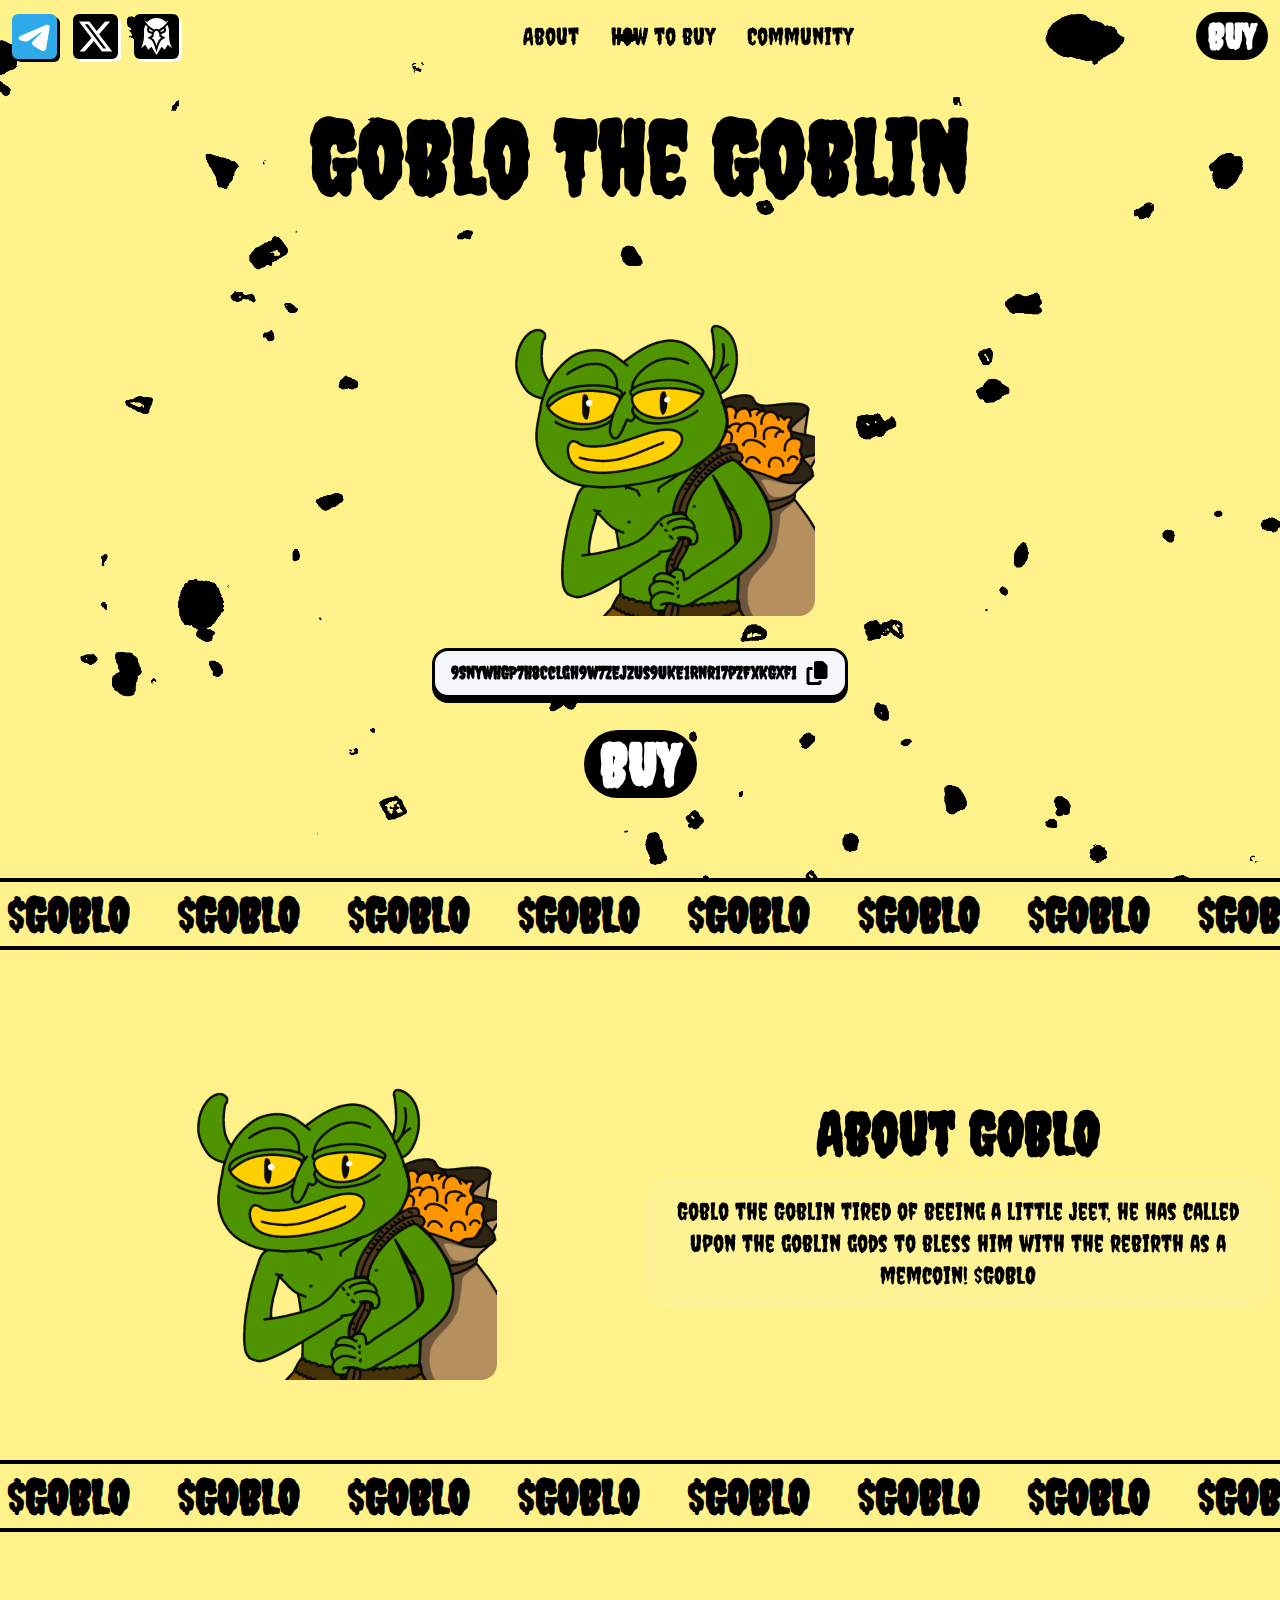
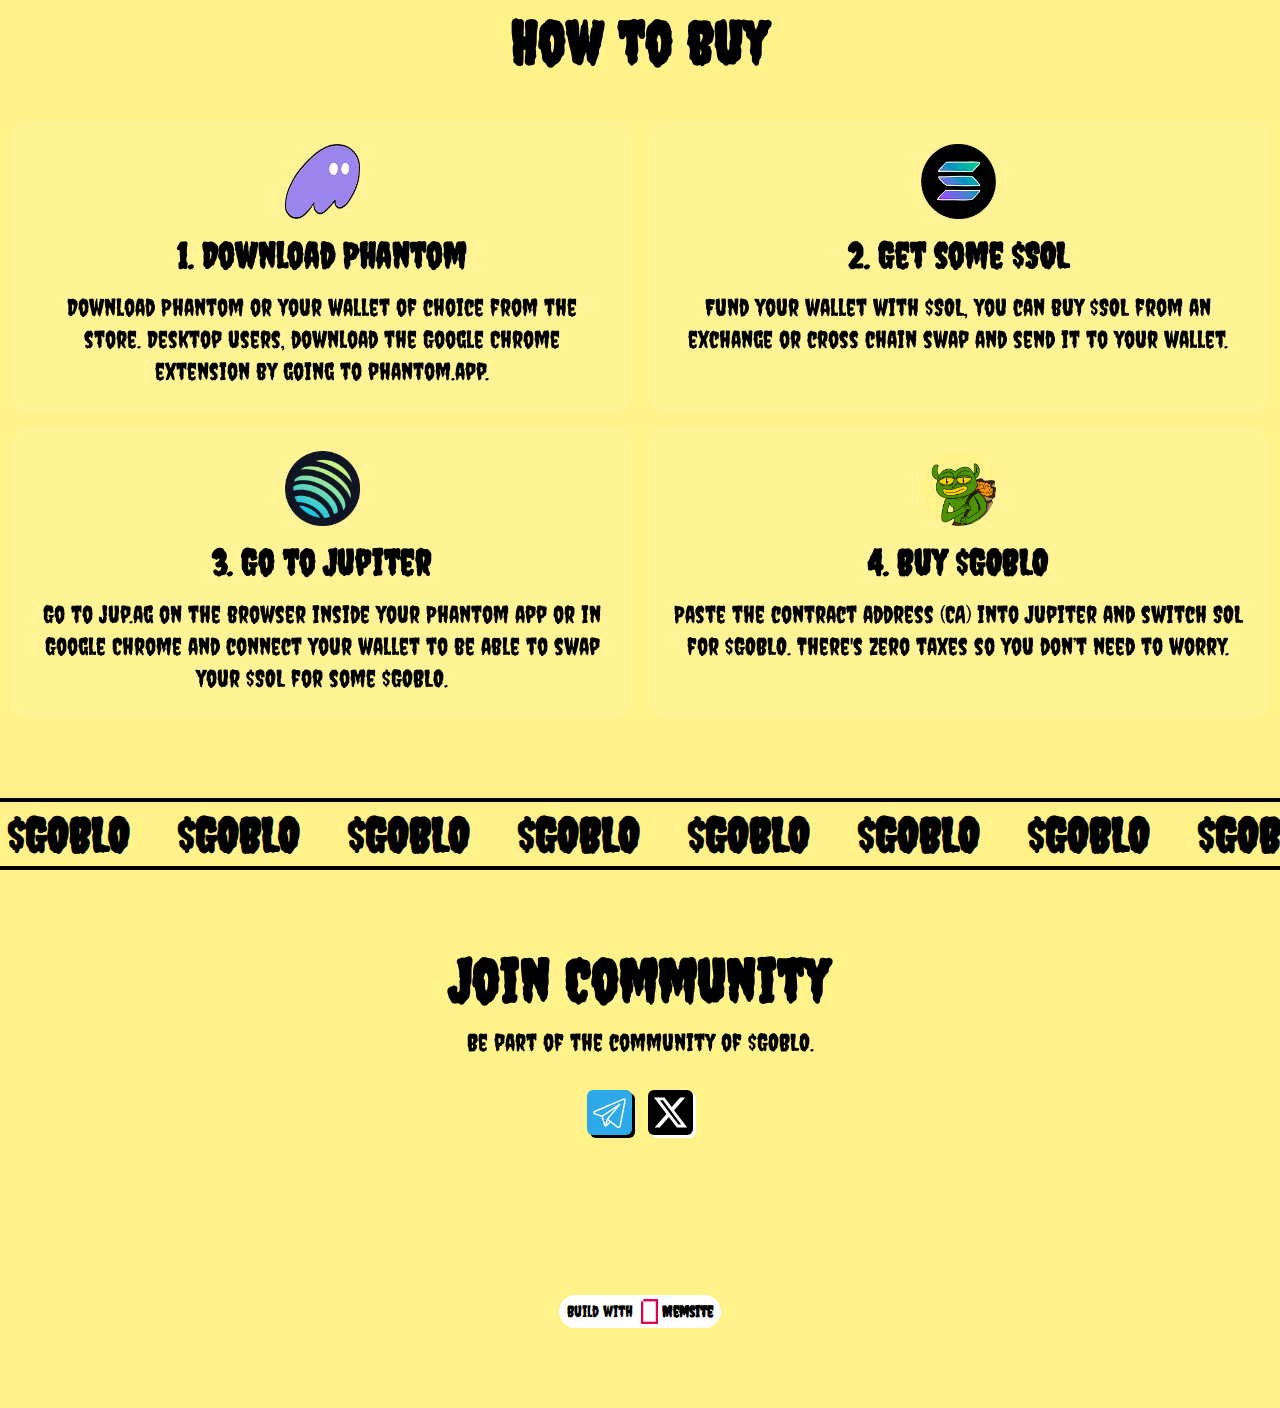
<file: index.html>
﻿<!DOCTYPE html>
<html lang="en">
  <head>
    <meta charset="utf-8" />
    <meta name="viewport" content="width=device-width, initial-scale=1" />
    <link
      rel="preload"
      as="image"
      href="v0/b/test-35761.appspot.com/o/images1733670273947Goblo.png?alt=media&amp;token=d698dcdf-d338-4418-bb8d-c7a9b8fb3bee"
    />
    <link rel="preload" as="image" href="phantom.avif" />
    <link rel="preload" as="image" href="sol.avif" />
    <link rel="preload" as="image" href="jup.webp" />
    <link rel="preload" as="image" href="logo.png" />
    <link
      rel="stylesheet"
      href="_next/static/css/a52e72406ab57c36.css"
      data-precedence="next"
    />
    <link
      rel="preload"
      as="script"
      fetchpriority="low"
      href="_next/static/chunks/webpack-401ec133adb078e0.js"
    />
    <script
      src="_next/static/chunks/4bd1b696-651929a725219d64.js"
      async=""
    ></script>
    <script src="_next/static/chunks/517-58c9466114074e7d.js" async=""></script>
    <script
      src="_next/static/chunks/main-app-a849309caff0f7ba.js"
      async=""
    ></script>
    <script
      src="_next/static/chunks/3a91511d-f3aad5425f2030c3.js"
      async=""
    ></script>
    <script src="_next/static/chunks/444-a416fc6671f0c5dd.js" async=""></script>
    <script src="_next/static/chunks/117-256562d83dccbbf9.js" async=""></script>
    <script src="_next/static/chunks/565-a89c2ba328619c06.js" async=""></script>
    <script
      src="_next/static/chunks/app/layout-5ebb239fe4b78872.js"
      async=""
    ></script>
    <script src="_next/static/chunks/173-2f4c2540fd256971.js" async=""></script>
    <script
      src="_next/static/chunks/app/%5Bticker%5D/page-4ef658ef0b3b6e8b.js"
      async=""
    ></script>
    <link rel="preload" href="gtag/js?id=G-QN08VCMGH3" as="script" />
    <title>Goblo The Goblin</title>
    <meta
      name="description"
      content="Goblo the Goblin tired of beeing a little jeet, he has called upon the goblin gods to bless him with the rebirth as a memcoin! $GOBLO
"
    />
    <link
      rel="icon"
      href="v0/b/test-35761.appspot.com/o/images1733670273947Goblo.png?alt=media&amp;token=d698dcdf-d338-4418-bb8d-c7a9b8fb3bee"
    />
    <script
      src="_next/static/chunks/polyfills-42372ed130431b0a.js"
      nomodule=""
    ></script>
  </head>
  <body class="relative">
    <header
      id="header-nav"
      style="font-family: Creepster; color: #000000"
      class="fixed top-0 left-0 w-full items-center justify-center p-3 h-auto z-[999]"
    >
      <nav class="max-w-7xl flex items-center justify-between mx-auto">
        <ul class="links flex gap-4 flex-wrap">
          <li>
            <a
              aria-label="Telegram"
              target="_blank"
              rel="noopener noreferrer"
              href="https://t.me/gobloportal"
              ><svg
                class="bg-[#2faae9] hover:scale-110 drop-shadow-[3px_3px_0px_#000000] w-[45px] h-[45px] rounded-md p-1"
                xmlns="http://www.w3.org/2000/svg"
                width="38"
                height="38"
                viewbox="0 0 24 24"
                version="1.1"
              >
                <g stroke="none" stroke-width="1" fill="none">
                  <g transform="translate(-672.000000, -48.000000)">
                    <g transform="translate(672.000000, 48.000000)">
                      <path
                        d="M24,0 L24,24 L0,24 L0,0 L24,0 Z M12.5934901,23.257841 L12.5819402,23.2595131 L12.5108777,23.2950439 L12.4918791,23.2987469 L12.4918791,23.2987469 L12.4767152,23.2950439 L12.4056548,23.2595131 C12.3958229,23.2563662 12.3870493,23.2590235 12.3821421,23.2649074 L12.3780323,23.275831 L12.360941,23.7031097 L12.3658947,23.7234994 L12.3769048,23.7357139 L12.4804777,23.8096931 L12.4953491,23.8136134 L12.4953491,23.8136134 L12.5071152,23.8096931 L12.6106902,23.7357139 L12.6232938,23.7196733 L12.6232938,23.7196733 L12.6266527,23.7031097 L12.609561,23.275831 C12.6075724,23.2657013 12.6010112,23.2592993 12.5934901,23.257841 L12.5934901,23.257841 Z M12.8583906,23.1452862 L12.8445485,23.1473072 L12.6598443,23.2396597 L12.6498822,23.2499052 L12.6498822,23.2499052 L12.6471943,23.2611114 L12.6650943,23.6906389 L12.6699349,23.7034178 L12.6699349,23.7034178 L12.678386,23.7104931 L12.8793402,23.8032389 C12.8914285,23.8068999 12.9022333,23.8029875 12.9078286,23.7952264 L12.9118235,23.7811639 L12.8776777,23.1665331 C12.8752882,23.1545897 12.8674102,23.1470016 12.8583906,23.1452862 L12.8583906,23.1452862 Z M12.1430473,23.1473072 C12.1332178,23.1423925 12.1221763,23.1452606 12.1156365,23.1525954 L12.1099173,23.1665331 L12.0757714,23.7811639 C12.0751323,23.7926639 12.0828099,23.8018602 12.0926481,23.8045676 L12.108256,23.8032389 L12.3092106,23.7104931 L12.3186497,23.7024347 L12.3186497,23.7024347 L12.3225043,23.6906389 L12.340401,23.2611114 L12.337245,23.2485176 L12.337245,23.2485176 L12.3277531,23.2396597 L12.1430473,23.1473072 Z"
                        id="MingCute"
                        fill-rule="nonzero"
                      ></path>
                      <path
                        d="M19.7773,4.42984 C20.8652,3.97177 22.0315,4.8917 21.8394,6.05639 L19.5705,19.8131 C19.3517,21.1395 17.8949,21.9006 16.678,21.2396 C15.6597,20.6865 14.1489,19.8352 12.7873,18.9455 C12.1074,18.5012 10.0255,17.0766 10.2814,16.0625 C10.5002,15.1954 14.0001,11.9375 16.0001,10 C16.7857,9.23893 16.4279,8.79926 15.5001,9.5 C13.1985,11.2383 9.50332,13.8812 8.28136,14.625 C7.20323,15.2812 6.64031,15.3932 5.96886,15.2812 C4.74273,15.0769 3.60596,14.7605 2.67788,14.3758 C1.42351,13.8558 1.48461,12.132 2.67703,11.63 L19.7773,4.42984 Z"
                        fill="#ffffff"
                      ></path>
                    </g>
                  </g>
                </g></svg
            ></a>
          </li>
          <li>
            <a
              aria-label="Twitter"
              target="_blank"
              rel="noopener noreferrer"
              href="https://x.com/GobloonSol"
              ><svg
                class="bg-black hover:scale-110 drop-shadow-[3px_3px_0px_#ffffff] w-[45px] h-[45px] rounded-md p-1"
                viewbox="0 0 24 24"
                aria-hidden="true"
                width="36"
                height="38"
                fill="#ffffff"
              >
                <g>
                  <path
                    d="M18.244 2.25h3.308l-7.227 8.26 8.502 11.24H16.17l-5.214-6.817L4.99 21.75H1.68l7.73-8.835L1.254 2.25H8.08l4.713 6.231zm-1.161 17.52h1.833L7.084 4.126H5.117z"
                  ></path>
                </g></svg
            ></a>
          </li>
          <li>
            <a
              aria-label="Dexscreener"
              target="_blank"
              rel="noopener noreferrer"
              href="https://dexscreener.com/solana/9SnYwHGP7H8CcLgh9w7ZEJzUs9UKE1Rnr17pZFxKGXf1"
              ><svg
                class="bg-black hover:scale-110 drop-shadow-[3px_3px_0px_#ffffff] w-[45px] h-[45px] rounded-md p-1"
                xmlns="http://www.w3.org/2000/svg"
                width="38"
                height="38"
                fill="#ffffff"
                viewbox="0 0 252 300"
                focusable="false"
              >
                <path
                  d="M151.818 106.866c9.177-4.576 20.854-11.312 32.545-20.541 2.465 5.119 2.735 9.586 1.465 13.193-.9 2.542-2.596 4.753-4.826 6.512-2.415 1.901-5.431 3.285-8.765 4.033-6.326 1.425-13.712.593-20.419-3.197m1.591 46.886l12.148 7.017c-24.804 13.902-31.547 39.716-39.557 64.859-8.009-25.143-14.753-50.957-39.556-64.859l12.148-7.017a5.95 5.95 0 003.84-5.845c-1.113-23.547 5.245-33.96 13.821-40.498 3.076-2.342 6.434-3.518 9.747-3.518s6.671 1.176 9.748 3.518c8.576 6.538 14.934 16.951 13.821 40.498a5.95 5.95 0 003.84 5.845zM126 0c14.042.377 28.119 3.103 40.336 8.406 8.46 3.677 16.354 8.534 23.502 14.342 3.228 2.622 5.886 5.155 8.814 8.071 7.897.273 19.438-8.5 24.796-16.709-9.221 30.23-51.299 65.929-80.43 79.589-.012-.005-.02-.012-.029-.018-5.228-3.992-11.108-5.988-16.989-5.988s-11.76 1.996-16.988 5.988c-.009.005-.017.014-.029.018-29.132-13.66-71.209-49.359-80.43-79.589 5.357 8.209 16.898 16.982 24.795 16.709 2.929-2.915 5.587-5.449 8.814-8.071C69.31 16.94 77.204 12.083 85.664 8.406 97.882 3.103 111.959.377 126 0m-25.818 106.866c-9.176-4.576-20.854-11.312-32.544-20.541-2.465 5.119-2.735 9.586-1.466 13.193.901 2.542 2.597 4.753 4.826 6.512 2.416 1.901 5.432 3.285 8.766 4.033 6.326 1.425 13.711.593 20.418-3.197"
                ></path>
                <path
                  d="M197.167 75.016c6.436-6.495 12.107-13.684 16.667-20.099l2.316 4.359c7.456 14.917 11.33 29.774 11.33 46.494l-.016 26.532.14 13.754c.54 33.766 7.846 67.929 24.396 99.193l-34.627-27.922-24.501 39.759-25.74-24.231L126 299.604l-41.132-66.748-25.739 24.231-24.501-39.759L0 245.25c16.55-31.264 23.856-65.427 24.397-99.193l.14-13.754-.016-26.532c0-16.721 3.873-31.578 11.331-46.494l2.315-4.359c4.56 6.415 10.23 13.603 16.667 20.099l-2.01 4.175c-3.905 8.109-5.198 17.176-2.156 25.799 1.961 5.554 5.54 10.317 10.154 13.953 4.48 3.531 9.782 5.911 15.333 7.161 3.616.814 7.3 1.149 10.96 1.035-.854 4.841-1.227 9.862-1.251 14.978L53.2 160.984l25.206 14.129a41.926 41.926 0 015.734 3.869c20.781 18.658 33.275 73.855 41.861 100.816 8.587-26.961 21.08-82.158 41.862-100.816a41.865 41.865 0 015.734-3.869l25.206-14.129-32.665-18.866c-.024-5.116-.397-10.137-1.251-14.978 3.66.114 7.344-.221 10.96-1.035 5.551-1.25 10.854-3.63 15.333-7.161 4.613-3.636 8.193-8.399 10.153-13.953 3.043-8.623 1.749-17.689-2.155-25.799l-2.01-4.175z"
                ></path></svg
            ></a>
          </li>
        </ul>
        <ul
          class="text-xl lg:text-2xl items-center justify-center gap-8 hidden md:flex font-normal"
        >
          <li class="hover:scale-110 transition"><a href="#about">About</a></li>
          <li class="hover:scale-110 transition">
            <a href="#buy">How to buy</a>
          </li>
          <li class="hover:scale-110 transition">
            <a href="#community">Community</a>
          </li>
        </ul>
        <a
          style="background-color: #000000; color: #ffffff"
          class="rounded-full text-xl sm:text-2xl md:text-3xl lg:text-4xl hover:scale-110 py-1 px-3 transition hidden md:block"
          href="https://jup.ag/swap/SOL-9SnYwHGP7H8CcLgh9w7ZEJzUs9UKE1Rnr17pZFxKGXf1"
          >BUY</a
        ><button
          class="hidden-block flex items-center justify-center md:hidden h-auto w-[35px]"
        >
          <svg
            xmlns="http://www.w3.org/2000/svg"
            viewbox="0 0 448 512"
            height="auto"
            width="35px"
            fill="#ffffff"
          >
            <path
              d="M0 96C0 78.3 14.3 64 32 64l384 0c17.7 0 32 14.3 32 32s-14.3 32-32 32L32 128C14.3 128 0 113.7 0 96zM0 256c0-17.7 14.3-32 32-32l384 0c17.7 0 32 14.3 32 32s-14.3 32-32 32L32 288c-17.7 0-32-14.3-32-32zM448 416c0 17.7-14.3 32-32 32L32 448c-17.7 0-32-14.3-32-32s14.3-32 32-32l384 0c17.7 0 32 14.3 32 32z"
            ></path>
          </svg>
        </button>
      </nav>
    </header>
    <div
      style="
        background-image: url(v0/b/test-35761.appspot.com/o/imagesdust.png);
      "
      class="fixed top-0 left-0 w-screen h-screen z-10 bg-no-repeat bg-cover"
    ></div>
    <main
      style="font-family: Creepster; color: #000000; background-color: #fff28a"
      class="flex min-h-screen flex-col items-center w-full h-full"
    >
      <section class="grid items-center w-full px-3 h-full py-20">
        <div
          class="w-full h-full flex flex-col max-w-7xl justify-center mx-auto items-center gap-8 z-20 overflow-hidden"
        >
          <h1
            class="text-[16vw] sm:text-[14vw] md:text-[8vw] font-bold text-center text-balance"
          >
            Goblo The Goblin
          </h1>
          <img
            class="object-cover w-[350px] h-[350px] rounded-2xl"
            src="v0/b/test-35761.appspot.com/o/images1733670273947Goblo.png?alt=media&amp;token=d698dcdf-d338-4418-bb8d-c7a9b8fb3bee"
            alt="GOBLO hero"
          />
          <div
            class="hover:scale-105 transition flex gap-2 items-center py-2 px-4 text-black bg-[#f6f7fb] border-3 border-black font-normal cursor-pointer text-xs sm:text-sm md:text-base lg:text-lg justify-center w-full max-w-[400px] sm:w-auto sm:max-w-none rounded-2xl shadow-[0_5px_#000]"
          >
            <span class="truncate font-bold"
              >9SnYwHGP7H8CcLgh9w7ZEJzUs9UKE1Rnr17pZFxKGXf1</span
            ><svg
              class="w-[24px] h-[24px]"
              xmlns="http://www.w3.org/2000/svg"
              viewbox="0 0 448 512"
            >
              <path
                fill="#000000"
                d="M208 0L332.1 0c12.7 0 24.9 5.1 33.9 14.1l67.9 67.9c9 9 14.1 21.2 14.1 33.9L448 336c0 26.5-21.5 48-48 48l-192 0c-26.5 0-48-21.5-48-48l0-288c0-26.5 21.5-48 48-48zM48 128l80 0 0 64-64 0 0 256 192 0 0-32 64 0 0 48c0 26.5-21.5 48-48 48L48 512c-26.5 0-48-21.5-48-48L0 176c0-26.5 21.5-48 48-48z"
              ></path>
            </svg>
          </div>
          <a
            style="background-color: #000000; color: #ffffff"
            target="_blank"
            class="rounded-full text-4xl sm:text-5xl md:text-6xl hover:scale-110 py-1 px-4 transition"
            href="https://jup.ag/swap/SOL-9SnYwHGP7H8CcLgh9w7ZEJzUs9UKE1Rnr17pZFxKGXf1"
            >BUY</a
          >
        </div>
      </section>
      <section
        style="background-color: #fff28a"
        class="w-full h-auto bg-transparent flex flex-row border-y-4 border-black overflow-hidden gap-12 z-20 p-2 backdrop-blur-md"
      >
        <div class="min-w-full flex h-full items-center flex-[0_0_auto] slider">
          <p class="flex gap-12 text-3xl sm:text-4xl md:text-5xl">
            <span>$<!-- -->GOBLO</span><span>$<!-- -->GOBLO</span
            ><span>$<!-- -->GOBLO</span><span>$<!-- -->GOBLO</span
            ><span>$<!-- -->GOBLO</span><span>$<!-- -->GOBLO</span
            ><span>$<!-- -->GOBLO</span><span>$<!-- -->GOBLO</span
            ><span>$<!-- -->GOBLO</span><span>$<!-- -->GOBLO</span
            ><span>$<!-- -->GOBLO</span><span>$<!-- -->GOBLO</span
            ><span>$<!-- -->GOBLO</span><span>$<!-- -->GOBLO</span
            ><span>$<!-- -->GOBLO</span><span>$<!-- -->GOBLO</span
            ><span>$<!-- -->GOBLO</span><span>$<!-- -->GOBLO</span
            ><span>$<!-- -->GOBLO</span><span>$<!-- -->GOBLO</span>
          </p>
        </div>
        <div class="min-w-full flex h-full items-center flex-[0_0_auto] slider">
          <p class="flex gap-12 text-3xl sm:text-4xl md:text-5xl">
            <span>$<!-- -->GOBLO</span><span>$<!-- -->GOBLO</span
            ><span>$<!-- -->GOBLO</span><span>$<!-- -->GOBLO</span
            ><span>$<!-- -->GOBLO</span><span>$<!-- -->GOBLO</span
            ><span>$<!-- -->GOBLO</span><span>$<!-- -->GOBLO</span
            ><span>$<!-- -->GOBLO</span><span>$<!-- -->GOBLO</span
            ><span>$<!-- -->GOBLO</span><span>$<!-- -->GOBLO</span
            ><span>$<!-- -->GOBLO</span><span>$<!-- -->GOBLO</span
            ><span>$<!-- -->GOBLO</span><span>$<!-- -->GOBLO</span
            ><span>$<!-- -->GOBLO</span><span>$<!-- -->GOBLO</span
            ><span>$<!-- -->GOBLO</span><span>$<!-- -->GOBLO</span>
          </p>
        </div>
      </section>
      <section
        id="about"
        class="w-full grid md:grid-cols-2 grid-cols-1 items-center py-20 mx-auto px-3 max-w-7xl gap-4"
      >
        <img
          src="v0/b/test-35761.appspot.com/o/images1733670273947Goblo.png?alt=media&amp;token=d698dcdf-d338-4418-bb8d-c7a9b8fb3bee"
          class="object-cover w-[350px] h-[350px] z-20 mx-auto rounded-2xl"
        />
        <div
          class="grid grid-cols-1 gap-4 justify-center mx-auto text-center z-20 w-full"
        >
          <h2 class="text-4xl sm:text-5xl md:text-6xl">
            About
            <!-- -->GOBLO
          </h2>
          <span
            class="text-lg sm:text-xl md:text-2xl font-normal backdrop-blur-sm bg-white/10 rounded-2xl p-4"
            >Goblo the Goblin tired of beeing a little jeet, he has called upon
            the goblin gods to bless him with the rebirth as a memcoin! $GOBLO
          </span>
        </div>
      </section>
      <section
        style="background-color: #fff28a"
        class="w-full h-auto bg-transparent flex flex-row border-y-4 border-black overflow-hidden gap-12 z-20 p-2 backdrop-blur-md"
      >
        <div class="min-w-full flex h-full items-center flex-[0_0_auto] slider">
          <p class="flex gap-12 text-3xl sm:text-4xl md:text-5xl">
            <span>$<!-- -->GOBLO</span><span>$<!-- -->GOBLO</span
            ><span>$<!-- -->GOBLO</span><span>$<!-- -->GOBLO</span
            ><span>$<!-- -->GOBLO</span><span>$<!-- -->GOBLO</span
            ><span>$<!-- -->GOBLO</span><span>$<!-- -->GOBLO</span
            ><span>$<!-- -->GOBLO</span><span>$<!-- -->GOBLO</span
            ><span>$<!-- -->GOBLO</span><span>$<!-- -->GOBLO</span
            ><span>$<!-- -->GOBLO</span><span>$<!-- -->GOBLO</span
            ><span>$<!-- -->GOBLO</span><span>$<!-- -->GOBLO</span
            ><span>$<!-- -->GOBLO</span><span>$<!-- -->GOBLO</span
            ><span>$<!-- -->GOBLO</span><span>$<!-- -->GOBLO</span>
          </p>
        </div>
        <div class="min-w-full flex h-full items-center flex-[0_0_auto] slider">
          <p class="flex gap-12 text-3xl sm:text-4xl md:text-5xl">
            <span>$<!-- -->GOBLO</span><span>$<!-- -->GOBLO</span
            ><span>$<!-- -->GOBLO</span><span>$<!-- -->GOBLO</span
            ><span>$<!-- -->GOBLO</span><span>$<!-- -->GOBLO</span
            ><span>$<!-- -->GOBLO</span><span>$<!-- -->GOBLO</span
            ><span>$<!-- -->GOBLO</span><span>$<!-- -->GOBLO</span
            ><span>$<!-- -->GOBLO</span><span>$<!-- -->GOBLO</span
            ><span>$<!-- -->GOBLO</span><span>$<!-- -->GOBLO</span
            ><span>$<!-- -->GOBLO</span><span>$<!-- -->GOBLO</span
            ><span>$<!-- -->GOBLO</span><span>$<!-- -->GOBLO</span
            ><span>$<!-- -->GOBLO</span><span>$<!-- -->GOBLO</span>
          </p>
        </div>
      </section>
      <section
        id="buy"
        class="w-full flex flex-col gap-12 items-center py-20 mx-auto px-3 h-full"
      >
        <h2 class="text-4xl sm:text-5xl md:text-6xl text-center z-20">
          How to buy
        </h2>
        <div
          class="grid grid-cols-1 md:grid-cols-2 max-w-7xl w-full h-full gap-4 justify-center mx-auto text-center z-20"
        >
          <article
            class="flex flex-col gap-4 items-center backdrop-blur-sm rounded-2xl bg-white/10 p-6"
          >
            <img
              src="phantom.avif"
              class="md:w-[75px] md:h-[75px] w-[60px] h-[60px]"
            />
            <h4 class="text-2xl sm:text-3xl md:text-4xl">
              1. Download Phantom
            </h4>
            <span class="text-lg sm:text-xl md:text-2xl font-normal"
              >Download Phantom or your wallet of choice from the store. Desktop
              users, download the Google Chrome extension by going to
              phantom.app.</span
            >
          </article>
          <article
            class="flex flex-col gap-4 items-center backdrop-blur-sm rounded-2xl bg-white/10 p-6"
          >
            <img
              src="sol.avif"
              class="md:w-[75px] md:h-[75px] w-[60px] h-[60px]"
            />
            <h4 class="text-2xl sm:text-3xl md:text-4xl">2. Get some $SOL</h4>
            <span class="text-lg sm:text-xl md:text-2xl font-normal"
              >Fund your wallet with $SOL, you can buy $SOL from an exchange or
              cross chain swap and send it to your wallet.</span
            >
          </article>
          <article
            class="flex flex-col gap-4 items-center backdrop-blur-sm rounded-2xl bg-white/10 p-6"
          >
            <img
              src="jup.webp"
              class="md:w-[75px] md:h-[75px] w-[60px] h-[60px]"
            />
            <h4 class="text-2xl sm:text-3xl md:text-4xl">3. Go to Jupiter</h4>
            <span class="text-lg sm:text-xl md:text-2xl font-normal"
              >Go to jup.ag on the browser inside your Phantom app or in Google
              Chrome and connect your wallet to be able to swap your $SOL for
              some $<!-- -->GOBLO<!-- -->.</span
            >
          </article>
          <article
            class="flex flex-col gap-4 items-center backdrop-blur-sm rounded-2xl bg-white/10 p-6"
          >
            <img
              src="v0/b/test-35761.appspot.com/o/images1733670273947Goblo.png?alt=media&amp;token=d698dcdf-d338-4418-bb8d-c7a9b8fb3bee"
              class="md:w-[75px] md:h-[75px] rounded-full w-[60px] h-[60px]"
            />
            <h4 class="text-2xl sm:text-3xl md:text-4xl">
              4. Buy $<!-- -->GOBLO
            </h4>
            <span class="text-lg sm:text-xl md:text-2xl font-normal"
              >Paste the contract address (CA) into Jupiter and switch SOL for $<!-- -->GOBLO<!-- -->.
              There&#x27;s zero taxes so you don’t need to worry.</span
            >
          </article>
        </div>
      </section>
      <section
        style="background-color: #fff28a"
        class="w-full h-auto bg-transparent flex flex-row border-y-4 border-black overflow-hidden gap-12 z-20 p-2 backdrop-blur-md"
      >
        <div class="min-w-full flex h-full items-center flex-[0_0_auto] slider">
          <p class="flex gap-12 text-3xl sm:text-4xl md:text-5xl">
            <span>$<!-- -->GOBLO</span><span>$<!-- -->GOBLO</span
            ><span>$<!-- -->GOBLO</span><span>$<!-- -->GOBLO</span
            ><span>$<!-- -->GOBLO</span><span>$<!-- -->GOBLO</span
            ><span>$<!-- -->GOBLO</span><span>$<!-- -->GOBLO</span
            ><span>$<!-- -->GOBLO</span><span>$<!-- -->GOBLO</span
            ><span>$<!-- -->GOBLO</span><span>$<!-- -->GOBLO</span
            ><span>$<!-- -->GOBLO</span><span>$<!-- -->GOBLO</span
            ><span>$<!-- -->GOBLO</span><span>$<!-- -->GOBLO</span
            ><span>$<!-- -->GOBLO</span><span>$<!-- -->GOBLO</span
            ><span>$<!-- -->GOBLO</span><span>$<!-- -->GOBLO</span>
          </p>
        </div>
        <div class="min-w-full flex h-full items-center flex-[0_0_auto] slider">
          <p class="flex gap-12 text-3xl sm:text-4xl md:text-5xl">
            <span>$<!-- -->GOBLO</span><span>$<!-- -->GOBLO</span
            ><span>$<!-- -->GOBLO</span><span>$<!-- -->GOBLO</span
            ><span>$<!-- -->GOBLO</span><span>$<!-- -->GOBLO</span
            ><span>$<!-- -->GOBLO</span><span>$<!-- -->GOBLO</span
            ><span>$<!-- -->GOBLO</span><span>$<!-- -->GOBLO</span
            ><span>$<!-- -->GOBLO</span><span>$<!-- -->GOBLO</span
            ><span>$<!-- -->GOBLO</span><span>$<!-- -->GOBLO</span
            ><span>$<!-- -->GOBLO</span><span>$<!-- -->GOBLO</span
            ><span>$<!-- -->GOBLO</span><span>$<!-- -->GOBLO</span
            ><span>$<!-- -->GOBLO</span><span>$<!-- -->GOBLO</span>
          </p>
        </div>
      </section>
      <section id="community" class="w-full relative py-20 h-auto px-3">
        <div class="relative max-w-7xl mx-auto items-center z-20">
          <div
            class="flex flex-col gap-4 items-center text-center justify-center h-full"
          >
            <h2 class="z-40 text-4xl sm:text-5xl md:text-6xl">
              Join Community
            </h2>
            <p class="text-lg sm:text-xl md:text-2xl z-40 font-normal">
              Be part of the community of $<!-- -->GOBLO<!-- -->.
            </p>
            <ul class="flex gap-4 mt-4 z-40">
              <li>
                <a
                  aria-label="Telegram"
                  target="_blank"
                  rel="noopener noreferrer"
                  href="https://t.me/gobloportal"
                  ><svg
                    class="bg-[#2faae9] hover:scale-110 drop-shadow-[3px_3px_0px_#000000] w-[45px] h-[45px] rounded-md p-1"
                    xmlns="http://www.w3.org/2000/svg"
                    x="0px"
                    y="0px"
                    fill="#ffffff"
                    width="38"
                    height="38"
                    viewbox="0 0 50 50"
                  >
                    <path
                      d="M 44.376953 5.9863281 C 43.889905 6.0076957 43.415817 6.1432497 42.988281 6.3144531 C 42.565113 6.4845113 40.128883 7.5243408 36.53125 9.0625 C 32.933617 10.600659 28.256963 12.603668 23.621094 14.589844 C 14.349356 18.562196 5.2382813 22.470703 5.2382812 22.470703 L 5.3046875 22.445312 C 5.3046875 22.445312 4.7547875 22.629122 4.1972656 23.017578 C 3.9185047 23.211806 3.6186028 23.462555 3.3730469 23.828125 C 3.127491 24.193695 2.9479735 24.711788 3.015625 25.259766 C 3.2532479 27.184511 5.2480469 27.730469 5.2480469 27.730469 L 5.2558594 27.734375 L 14.158203 30.78125 C 14.385177 31.538434 16.858319 39.792923 17.402344 41.541016 C 17.702797 42.507484 17.984013 43.064995 18.277344 43.445312 C 18.424133 43.635633 18.577962 43.782915 18.748047 43.890625 C 18.815627 43.933415 18.8867 43.965525 18.957031 43.994141 C 18.958531 43.994806 18.959437 43.99348 18.960938 43.994141 C 18.969579 43.997952 18.977708 43.998295 18.986328 44.001953 L 18.962891 43.996094 C 18.979231 44.002694 18.995359 44.013801 19.011719 44.019531 C 19.043456 44.030655 19.062905 44.030268 19.103516 44.039062 C 20.123059 44.395042 20.966797 43.734375 20.966797 43.734375 L 21.001953 43.707031 L 26.470703 38.634766 L 35.345703 45.554688 L 35.457031 45.605469 C 37.010484 46.295216 38.415349 45.910403 39.193359 45.277344 C 39.97137 44.644284 40.277344 43.828125 40.277344 43.828125 L 40.310547 43.742188 L 46.832031 9.7519531 C 46.998903 8.9915162 47.022612 8.334202 46.865234 7.7402344 C 46.707857 7.1462668 46.325492 6.6299361 45.845703 6.34375 C 45.365914 6.0575639 44.864001 5.9649605 44.376953 5.9863281 z M 44.429688 8.0195312 C 44.627491 8.0103707 44.774102 8.032983 44.820312 8.0605469 C 44.866523 8.0881109 44.887272 8.0844829 44.931641 8.2519531 C 44.976011 8.419423 45.000036 8.7721605 44.878906 9.3242188 L 44.875 9.3359375 L 38.390625 43.128906 C 38.375275 43.162926 38.240151 43.475531 37.931641 43.726562 C 37.616914 43.982653 37.266874 44.182554 36.337891 43.792969 L 26.632812 36.224609 L 26.359375 36.009766 L 26.353516 36.015625 L 23.451172 33.837891 L 39.761719 14.648438 A 1.0001 1.0001 0 0 0 38.974609 13 A 1.0001 1.0001 0 0 0 38.445312 13.167969 L 14.84375 28.902344 L 5.9277344 25.849609 C 5.9277344 25.849609 5.0423771 25.356927 5 25.013672 C 4.99765 24.994652 4.9871961 25.011869 5.0332031 24.943359 C 5.0792101 24.874869 5.1948546 24.759225 5.3398438 24.658203 C 5.6298218 24.456159 5.9609375 24.333984 5.9609375 24.333984 L 5.9941406 24.322266 L 6.0273438 24.308594 C 6.0273438 24.308594 15.138894 20.399882 24.410156 16.427734 C 29.045787 14.44166 33.721617 12.440122 37.318359 10.902344 C 40.914175 9.3649615 43.512419 8.2583658 43.732422 8.1699219 C 43.982886 8.0696253 44.231884 8.0286918 44.429688 8.0195312 z M 33.613281 18.792969 L 21.244141 33.345703 L 21.238281 33.351562 A 1.0001 1.0001 0 0 0 21.183594 33.423828 A 1.0001 1.0001 0 0 0 21.128906 33.507812 A 1.0001 1.0001 0 0 0 20.998047 33.892578 A 1.0001 1.0001 0 0 0 20.998047 33.900391 L 19.386719 41.146484 C 19.35993 41.068197 19.341173 41.039555 19.3125 40.947266 L 19.3125 40.945312 C 18.800713 39.30085 16.467362 31.5161 16.144531 30.439453 L 33.613281 18.792969 z M 22.640625 35.730469 L 24.863281 37.398438 L 21.597656 40.425781 L 22.640625 35.730469 z"
                    ></path></svg
                ></a>
              </li>
              <li>
                <a
                  aria-label="Twitter"
                  target="_blank"
                  rel="noopener noreferrer"
                  href="https://x.com/GobloonSol"
                  ><svg
                    class="bg-black hover:scale-110 drop-shadow-[3px_3px_0px_#ffffff] w-[45px] h-[45px] rounded-md p-1"
                    viewbox="0 0 24 24"
                    aria-hidden="true"
                    width="36"
                    height="38"
                    fill="#ffffff"
                  >
                    <g>
                      <path
                        d="M18.244 2.25h3.308l-7.227 8.26 8.502 11.24H16.17l-5.214-6.817L4.99 21.75H1.68l7.73-8.835L1.254 2.25H8.08l4.713 6.231zm-1.161 17.52h1.833L7.084 4.126H5.117z"
                      ></path>
                    </g></svg
                ></a>
              </li>
            </ul>
          </div>
        </div>
      </section>
      <section
        class="z-20 py-20 w-full flex items-center md:text-base text-sm !text-black"
      >
        <div
          class="flex items-center justify-center mx-auto bg-white px-2 py-1 gap-2 rounded-full"
        >
          <span class="font-normal">Build with</span
          ><a class="flex items-center gap-1 hover:scale-105" href="/"
            ><img src="logo.png" class="h-[20px] md:h-[25px] w-auto" />
            <p>Memsite</p></a
          >
        </div>
      </section>
    </main>
  </body>
  <style>
   
    @media screen and (max-width: 768px) {
      .hidden-block {
        display:none;
      }
      .links{
        width: 100%;
        justify-content: center;
      }
  }
  </style>
</html>
</file>
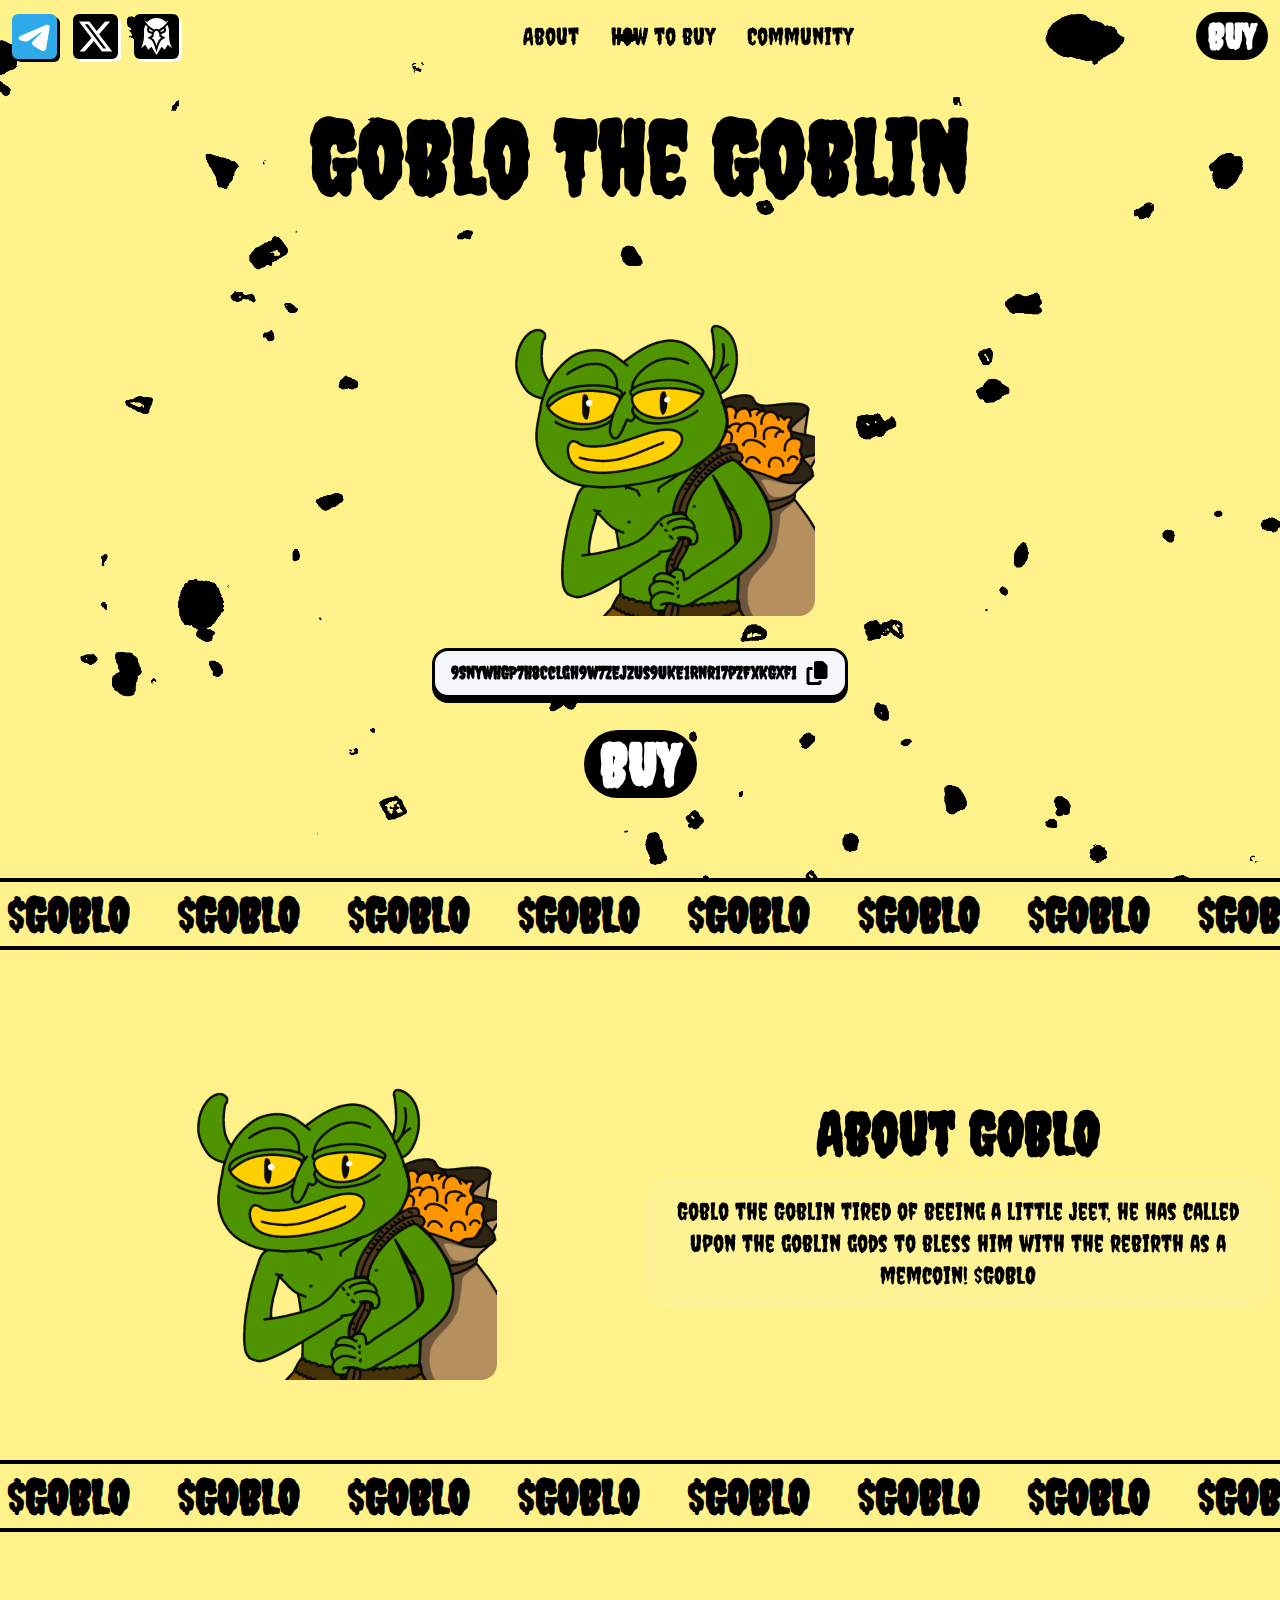
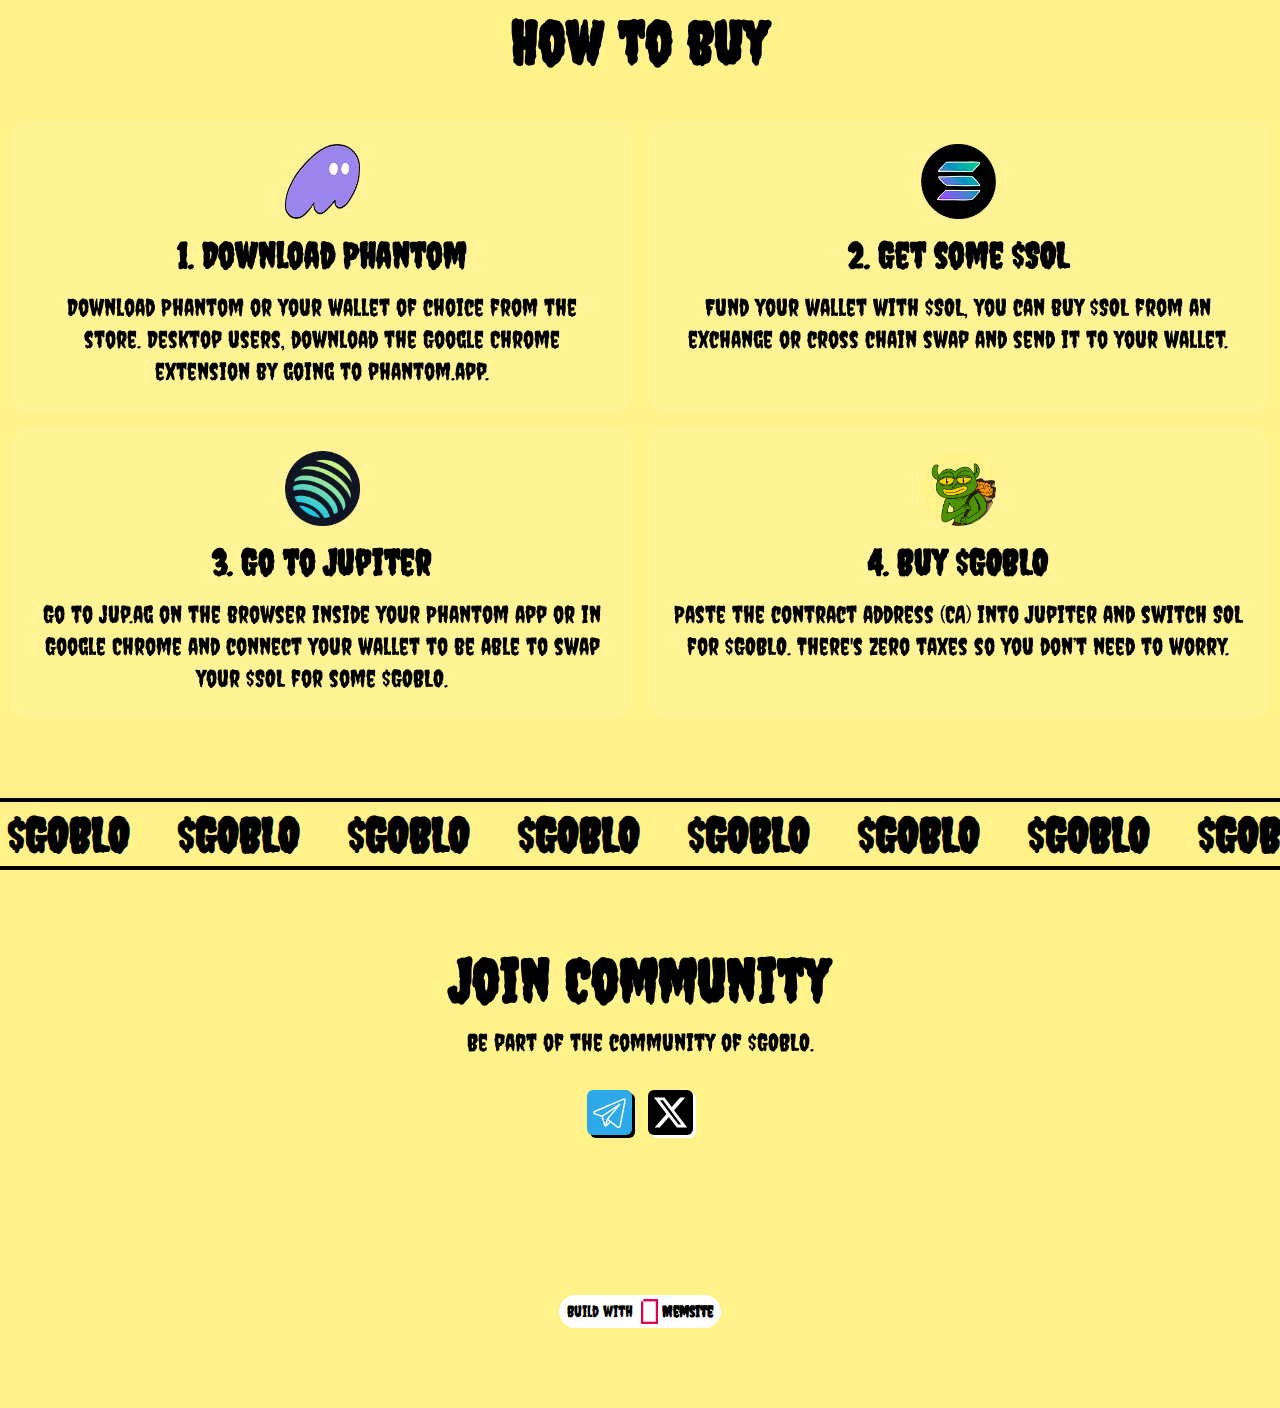
<file: goblo.html>
﻿<!DOCTYPE html>
<html lang="en">
  <head>
    <meta charset="utf-8" />
    <meta name="viewport" content="width=device-width, initial-scale=1" />
    <link
      rel="preload"
      as="image"
      href="v0/b/test-35761.appspot.com/o/images1733670273947Goblo.png?alt=media&amp;token=d698dcdf-d338-4418-bb8d-c7a9b8fb3bee"
    />
    <link rel="preload" as="image" href="phantom.avif" />
    <link rel="preload" as="image" href="sol.avif" />
    <link rel="preload" as="image" href="jup.webp" />
    <link rel="preload" as="image" href="logo.png" />
    <link
      rel="stylesheet"
      href="_next/static/css/a52e72406ab57c36.css"
      data-precedence="next"
    />
    <link
      rel="preload"
      as="script"
      fetchpriority="low"
      href="_next/static/chunks/webpack-401ec133adb078e0.js"
    />
    <script
      src="_next/static/chunks/4bd1b696-651929a725219d64.js"
      async=""
    ></script>
    <script src="_next/static/chunks/517-58c9466114074e7d.js" async=""></script>
    <script
      src="_next/static/chunks/main-app-a849309caff0f7ba.js"
      async=""
    ></script>
    <script
      src="_next/static/chunks/3a91511d-f3aad5425f2030c3.js"
      async=""
    ></script>
    <script src="_next/static/chunks/444-a416fc6671f0c5dd.js" async=""></script>
    <script src="_next/static/chunks/117-256562d83dccbbf9.js" async=""></script>
    <script src="_next/static/chunks/565-a89c2ba328619c06.js" async=""></script>
    <script
      src="_next/static/chunks/app/layout-5ebb239fe4b78872.js"
      async=""
    ></script>
    <script src="_next/static/chunks/173-2f4c2540fd256971.js" async=""></script>
    <script
      src="_next/static/chunks/app/%5Bticker%5D/page-4ef658ef0b3b6e8b.js"
      async=""
    ></script>
    <link rel="preload" href="gtag/js?id=G-QN08VCMGH3" as="script" />
    <title>Goblo The Goblin</title>
    <meta
      name="description"
      content="Goblo the Goblin tired of beeing a little jeet, he has called upon the goblin gods to bless him with the rebirth as a memcoin! $GOBLO
"
    />
    <link
      rel="icon"
      href="v0/b/test-35761.appspot.com/o/images1733670273947Goblo.png?alt=media&amp;token=d698dcdf-d338-4418-bb8d-c7a9b8fb3bee"
    />
    <script
      src="_next/static/chunks/polyfills-42372ed130431b0a.js"
      nomodule=""
    ></script>
  </head>
  <body class="relative">
    <header
      id="header-nav"
      style="font-family: Creepster; color: #000000"
      class="fixed top-0 left-0 w-full items-center justify-center p-3 h-auto z-[999]"
    >
      <nav class="max-w-7xl flex items-center justify-between mx-auto">
        <ul class="flex gap-4 flex-wrap">
          <li>
            <a
              aria-label="Telegram"
              target="_blank"
              rel="noopener noreferrer"
              href="https://t.me/gobloportal"
              ><svg
                class="bg-[#2faae9] hover:scale-110 drop-shadow-[3px_3px_0px_#000000] w-[45px] h-[45px] rounded-md p-1"
                xmlns="http://www.w3.org/2000/svg"
                width="38"
                height="38"
                viewbox="0 0 24 24"
                version="1.1"
              >
                <g stroke="none" stroke-width="1" fill="none">
                  <g transform="translate(-672.000000, -48.000000)">
                    <g transform="translate(672.000000, 48.000000)">
                      <path
                        d="M24,0 L24,24 L0,24 L0,0 L24,0 Z M12.5934901,23.257841 L12.5819402,23.2595131 L12.5108777,23.2950439 L12.4918791,23.2987469 L12.4918791,23.2987469 L12.4767152,23.2950439 L12.4056548,23.2595131 C12.3958229,23.2563662 12.3870493,23.2590235 12.3821421,23.2649074 L12.3780323,23.275831 L12.360941,23.7031097 L12.3658947,23.7234994 L12.3769048,23.7357139 L12.4804777,23.8096931 L12.4953491,23.8136134 L12.4953491,23.8136134 L12.5071152,23.8096931 L12.6106902,23.7357139 L12.6232938,23.7196733 L12.6232938,23.7196733 L12.6266527,23.7031097 L12.609561,23.275831 C12.6075724,23.2657013 12.6010112,23.2592993 12.5934901,23.257841 L12.5934901,23.257841 Z M12.8583906,23.1452862 L12.8445485,23.1473072 L12.6598443,23.2396597 L12.6498822,23.2499052 L12.6498822,23.2499052 L12.6471943,23.2611114 L12.6650943,23.6906389 L12.6699349,23.7034178 L12.6699349,23.7034178 L12.678386,23.7104931 L12.8793402,23.8032389 C12.8914285,23.8068999 12.9022333,23.8029875 12.9078286,23.7952264 L12.9118235,23.7811639 L12.8776777,23.1665331 C12.8752882,23.1545897 12.8674102,23.1470016 12.8583906,23.1452862 L12.8583906,23.1452862 Z M12.1430473,23.1473072 C12.1332178,23.1423925 12.1221763,23.1452606 12.1156365,23.1525954 L12.1099173,23.1665331 L12.0757714,23.7811639 C12.0751323,23.7926639 12.0828099,23.8018602 12.0926481,23.8045676 L12.108256,23.8032389 L12.3092106,23.7104931 L12.3186497,23.7024347 L12.3186497,23.7024347 L12.3225043,23.6906389 L12.340401,23.2611114 L12.337245,23.2485176 L12.337245,23.2485176 L12.3277531,23.2396597 L12.1430473,23.1473072 Z"
                        id="MingCute"
                        fill-rule="nonzero"
                      ></path>
                      <path
                        d="M19.7773,4.42984 C20.8652,3.97177 22.0315,4.8917 21.8394,6.05639 L19.5705,19.8131 C19.3517,21.1395 17.8949,21.9006 16.678,21.2396 C15.6597,20.6865 14.1489,19.8352 12.7873,18.9455 C12.1074,18.5012 10.0255,17.0766 10.2814,16.0625 C10.5002,15.1954 14.0001,11.9375 16.0001,10 C16.7857,9.23893 16.4279,8.79926 15.5001,9.5 C13.1985,11.2383 9.50332,13.8812 8.28136,14.625 C7.20323,15.2812 6.64031,15.3932 5.96886,15.2812 C4.74273,15.0769 3.60596,14.7605 2.67788,14.3758 C1.42351,13.8558 1.48461,12.132 2.67703,11.63 L19.7773,4.42984 Z"
                        fill="#ffffff"
                      ></path>
                    </g>
                  </g>
                </g></svg
            ></a>
          </li>
          <li>
            <a
              aria-label="Twitter"
              target="_blank"
              rel="noopener noreferrer"
              href="https://x.com/GobloonSol"
              ><svg
                class="bg-black hover:scale-110 drop-shadow-[3px_3px_0px_#ffffff] w-[45px] h-[45px] rounded-md p-1"
                viewbox="0 0 24 24"
                aria-hidden="true"
                width="36"
                height="38"
                fill="#ffffff"
              >
                <g>
                  <path
                    d="M18.244 2.25h3.308l-7.227 8.26 8.502 11.24H16.17l-5.214-6.817L4.99 21.75H1.68l7.73-8.835L1.254 2.25H8.08l4.713 6.231zm-1.161 17.52h1.833L7.084 4.126H5.117z"
                  ></path>
                </g></svg
            ></a>
          </li>
          <li>
            <a
              aria-label="Dexscreener"
              target="_blank"
              rel="noopener noreferrer"
              href="https://dexscreener.com/solana/9SnYwHGP7H8CcLgh9w7ZEJzUs9UKE1Rnr17pZFxKGXf1"
              ><svg
                class="bg-black hover:scale-110 drop-shadow-[3px_3px_0px_#ffffff] w-[45px] h-[45px] rounded-md p-1"
                xmlns="http://www.w3.org/2000/svg"
                width="38"
                height="38"
                fill="#ffffff"
                viewbox="0 0 252 300"
                focusable="false"
              >
                <path
                  d="M151.818 106.866c9.177-4.576 20.854-11.312 32.545-20.541 2.465 5.119 2.735 9.586 1.465 13.193-.9 2.542-2.596 4.753-4.826 6.512-2.415 1.901-5.431 3.285-8.765 4.033-6.326 1.425-13.712.593-20.419-3.197m1.591 46.886l12.148 7.017c-24.804 13.902-31.547 39.716-39.557 64.859-8.009-25.143-14.753-50.957-39.556-64.859l12.148-7.017a5.95 5.95 0 003.84-5.845c-1.113-23.547 5.245-33.96 13.821-40.498 3.076-2.342 6.434-3.518 9.747-3.518s6.671 1.176 9.748 3.518c8.576 6.538 14.934 16.951 13.821 40.498a5.95 5.95 0 003.84 5.845zM126 0c14.042.377 28.119 3.103 40.336 8.406 8.46 3.677 16.354 8.534 23.502 14.342 3.228 2.622 5.886 5.155 8.814 8.071 7.897.273 19.438-8.5 24.796-16.709-9.221 30.23-51.299 65.929-80.43 79.589-.012-.005-.02-.012-.029-.018-5.228-3.992-11.108-5.988-16.989-5.988s-11.76 1.996-16.988 5.988c-.009.005-.017.014-.029.018-29.132-13.66-71.209-49.359-80.43-79.589 5.357 8.209 16.898 16.982 24.795 16.709 2.929-2.915 5.587-5.449 8.814-8.071C69.31 16.94 77.204 12.083 85.664 8.406 97.882 3.103 111.959.377 126 0m-25.818 106.866c-9.176-4.576-20.854-11.312-32.544-20.541-2.465 5.119-2.735 9.586-1.466 13.193.901 2.542 2.597 4.753 4.826 6.512 2.416 1.901 5.432 3.285 8.766 4.033 6.326 1.425 13.711.593 20.418-3.197"
                ></path>
                <path
                  d="M197.167 75.016c6.436-6.495 12.107-13.684 16.667-20.099l2.316 4.359c7.456 14.917 11.33 29.774 11.33 46.494l-.016 26.532.14 13.754c.54 33.766 7.846 67.929 24.396 99.193l-34.627-27.922-24.501 39.759-25.74-24.231L126 299.604l-41.132-66.748-25.739 24.231-24.501-39.759L0 245.25c16.55-31.264 23.856-65.427 24.397-99.193l.14-13.754-.016-26.532c0-16.721 3.873-31.578 11.331-46.494l2.315-4.359c4.56 6.415 10.23 13.603 16.667 20.099l-2.01 4.175c-3.905 8.109-5.198 17.176-2.156 25.799 1.961 5.554 5.54 10.317 10.154 13.953 4.48 3.531 9.782 5.911 15.333 7.161 3.616.814 7.3 1.149 10.96 1.035-.854 4.841-1.227 9.862-1.251 14.978L53.2 160.984l25.206 14.129a41.926 41.926 0 015.734 3.869c20.781 18.658 33.275 73.855 41.861 100.816 8.587-26.961 21.08-82.158 41.862-100.816a41.865 41.865 0 015.734-3.869l25.206-14.129-32.665-18.866c-.024-5.116-.397-10.137-1.251-14.978 3.66.114 7.344-.221 10.96-1.035 5.551-1.25 10.854-3.63 15.333-7.161 4.613-3.636 8.193-8.399 10.153-13.953 3.043-8.623 1.749-17.689-2.155-25.799l-2.01-4.175z"
                ></path></svg
            ></a>
          </li>
        </ul>
        <ul
          class="text-xl lg:text-2xl items-center justify-center gap-8 hidden md:flex font-normal"
        >
          <li class="hover:scale-110 transition"><a href="#about">About</a></li>
          <li class="hover:scale-110 transition">
            <a href="#buy">How to buy</a>
          </li>
          <li class="hover:scale-110 transition">
            <a href="#community">Community</a>
          </li>
        </ul>
        <a
          style="background-color: #000000; color: #ffffff"
          class="rounded-full text-xl sm:text-2xl md:text-3xl lg:text-4xl hover:scale-110 py-1 px-3 transition hidden md:block"
          href="https://jup.ag/swap/SOL-9SnYwHGP7H8CcLgh9w7ZEJzUs9UKE1Rnr17pZFxKGXf1"
          >BUY</a
        ><button
          class="flex items-center justify-center md:hidden h-auto w-[35px]"
        >
          <svg
            xmlns="http://www.w3.org/2000/svg"
            viewbox="0 0 448 512"
            height="auto"
            width="35px"
            fill="#ffffff"
          >
            <path
              d="M0 96C0 78.3 14.3 64 32 64l384 0c17.7 0 32 14.3 32 32s-14.3 32-32 32L32 128C14.3 128 0 113.7 0 96zM0 256c0-17.7 14.3-32 32-32l384 0c17.7 0 32 14.3 32 32s-14.3 32-32 32L32 288c-17.7 0-32-14.3-32-32zM448 416c0 17.7-14.3 32-32 32L32 448c-17.7 0-32-14.3-32-32s14.3-32 32-32l384 0c17.7 0 32 14.3 32 32z"
            ></path>
          </svg>
        </button>
      </nav>
    </header>
    <div
      style="
        background-image: url(v0/b/test-35761.appspot.com/o/imagesdust.png);
      "
      class="fixed top-0 left-0 w-screen h-screen z-10 bg-no-repeat bg-cover"
    ></div>
    <main
      style="font-family: Creepster; color: #000000; background-color: #fff28a"
      class="flex min-h-screen flex-col items-center w-full h-full"
    >
      <section class="grid items-center w-full px-3 h-full py-20">
        <div
          class="w-full h-full flex flex-col max-w-7xl justify-center mx-auto items-center gap-8 z-20 overflow-hidden"
        >
          <h1
            class="text-[16vw] sm:text-[14vw] md:text-[8vw] font-bold text-center text-balance"
          >
            Goblo The Goblin
          </h1>
          <img
            class="object-cover w-[350px] h-[350px] rounded-2xl"
            src="v0/b/test-35761.appspot.com/o/images1733670273947Goblo.png?alt=media&amp;token=d698dcdf-d338-4418-bb8d-c7a9b8fb3bee"
            alt="GOBLO hero"
          />
          <div
            class="hover:scale-105 transition flex gap-2 items-center py-2 px-4 text-black bg-[#f6f7fb] border-3 border-black font-normal cursor-pointer text-xs sm:text-sm md:text-base lg:text-lg justify-center w-full max-w-[400px] sm:w-auto sm:max-w-none rounded-2xl shadow-[0_5px_#000]"
          >
            <span class="truncate font-bold"
              >9SnYwHGP7H8CcLgh9w7ZEJzUs9UKE1Rnr17pZFxKGXf1</span
            ><svg
              class="w-[24px] h-[24px]"
              xmlns="http://www.w3.org/2000/svg"
              viewbox="0 0 448 512"
            >
              <path
                fill="#000000"
                d="M208 0L332.1 0c12.7 0 24.9 5.1 33.9 14.1l67.9 67.9c9 9 14.1 21.2 14.1 33.9L448 336c0 26.5-21.5 48-48 48l-192 0c-26.5 0-48-21.5-48-48l0-288c0-26.5 21.5-48 48-48zM48 128l80 0 0 64-64 0 0 256 192 0 0-32 64 0 0 48c0 26.5-21.5 48-48 48L48 512c-26.5 0-48-21.5-48-48L0 176c0-26.5 21.5-48 48-48z"
              ></path>
            </svg>
          </div>
          <a
            style="background-color: #000000; color: #ffffff"
            target="_blank"
            class="rounded-full text-4xl sm:text-5xl md:text-6xl hover:scale-110 py-1 px-4 transition"
            href="https://jup.ag/swap/SOL-9SnYwHGP7H8CcLgh9w7ZEJzUs9UKE1Rnr17pZFxKGXf1"
            >BUY</a
          >
        </div>
      </section>
      <section
        style="background-color: #fff28a"
        class="w-full h-auto bg-transparent flex flex-row border-y-4 border-black overflow-hidden gap-12 z-20 p-2 backdrop-blur-md"
      >
        <div class="min-w-full flex h-full items-center flex-[0_0_auto] slider">
          <p class="flex gap-12 text-3xl sm:text-4xl md:text-5xl">
            <span>$<!-- -->GOBLO</span><span>$<!-- -->GOBLO</span
            ><span>$<!-- -->GOBLO</span><span>$<!-- -->GOBLO</span
            ><span>$<!-- -->GOBLO</span><span>$<!-- -->GOBLO</span
            ><span>$<!-- -->GOBLO</span><span>$<!-- -->GOBLO</span
            ><span>$<!-- -->GOBLO</span><span>$<!-- -->GOBLO</span
            ><span>$<!-- -->GOBLO</span><span>$<!-- -->GOBLO</span
            ><span>$<!-- -->GOBLO</span><span>$<!-- -->GOBLO</span
            ><span>$<!-- -->GOBLO</span><span>$<!-- -->GOBLO</span
            ><span>$<!-- -->GOBLO</span><span>$<!-- -->GOBLO</span
            ><span>$<!-- -->GOBLO</span><span>$<!-- -->GOBLO</span>
          </p>
        </div>
        <div class="min-w-full flex h-full items-center flex-[0_0_auto] slider">
          <p class="flex gap-12 text-3xl sm:text-4xl md:text-5xl">
            <span>$<!-- -->GOBLO</span><span>$<!-- -->GOBLO</span
            ><span>$<!-- -->GOBLO</span><span>$<!-- -->GOBLO</span
            ><span>$<!-- -->GOBLO</span><span>$<!-- -->GOBLO</span
            ><span>$<!-- -->GOBLO</span><span>$<!-- -->GOBLO</span
            ><span>$<!-- -->GOBLO</span><span>$<!-- -->GOBLO</span
            ><span>$<!-- -->GOBLO</span><span>$<!-- -->GOBLO</span
            ><span>$<!-- -->GOBLO</span><span>$<!-- -->GOBLO</span
            ><span>$<!-- -->GOBLO</span><span>$<!-- -->GOBLO</span
            ><span>$<!-- -->GOBLO</span><span>$<!-- -->GOBLO</span
            ><span>$<!-- -->GOBLO</span><span>$<!-- -->GOBLO</span>
          </p>
        </div>
      </section>
      <section
        id="about"
        class="w-full grid md:grid-cols-2 grid-cols-1 items-center py-20 mx-auto px-3 max-w-7xl gap-4"
      >
        <img
          src="v0/b/test-35761.appspot.com/o/images1733670273947Goblo.png?alt=media&amp;token=d698dcdf-d338-4418-bb8d-c7a9b8fb3bee"
          class="object-cover w-[350px] h-[350px] z-20 mx-auto rounded-2xl"
        />
        <div
          class="grid grid-cols-1 gap-4 justify-center mx-auto text-center z-20 w-full"
        >
          <h2 class="text-4xl sm:text-5xl md:text-6xl">
            About
            <!-- -->GOBLO
          </h2>
          <span
            class="text-lg sm:text-xl md:text-2xl font-normal backdrop-blur-sm bg-white/10 rounded-2xl p-4"
            >Goblo the Goblin tired of beeing a little jeet, he has called upon
            the goblin gods to bless him with the rebirth as a memcoin! $GOBLO
          </span>
        </div>
      </section>
      <section
        style="background-color: #fff28a"
        class="w-full h-auto bg-transparent flex flex-row border-y-4 border-black overflow-hidden gap-12 z-20 p-2 backdrop-blur-md"
      >
        <div class="min-w-full flex h-full items-center flex-[0_0_auto] slider">
          <p class="flex gap-12 text-3xl sm:text-4xl md:text-5xl">
            <span>$<!-- -->GOBLO</span><span>$<!-- -->GOBLO</span
            ><span>$<!-- -->GOBLO</span><span>$<!-- -->GOBLO</span
            ><span>$<!-- -->GOBLO</span><span>$<!-- -->GOBLO</span
            ><span>$<!-- -->GOBLO</span><span>$<!-- -->GOBLO</span
            ><span>$<!-- -->GOBLO</span><span>$<!-- -->GOBLO</span
            ><span>$<!-- -->GOBLO</span><span>$<!-- -->GOBLO</span
            ><span>$<!-- -->GOBLO</span><span>$<!-- -->GOBLO</span
            ><span>$<!-- -->GOBLO</span><span>$<!-- -->GOBLO</span
            ><span>$<!-- -->GOBLO</span><span>$<!-- -->GOBLO</span
            ><span>$<!-- -->GOBLO</span><span>$<!-- -->GOBLO</span>
          </p>
        </div>
        <div class="min-w-full flex h-full items-center flex-[0_0_auto] slider">
          <p class="flex gap-12 text-3xl sm:text-4xl md:text-5xl">
            <span>$<!-- -->GOBLO</span><span>$<!-- -->GOBLO</span
            ><span>$<!-- -->GOBLO</span><span>$<!-- -->GOBLO</span
            ><span>$<!-- -->GOBLO</span><span>$<!-- -->GOBLO</span
            ><span>$<!-- -->GOBLO</span><span>$<!-- -->GOBLO</span
            ><span>$<!-- -->GOBLO</span><span>$<!-- -->GOBLO</span
            ><span>$<!-- -->GOBLO</span><span>$<!-- -->GOBLO</span
            ><span>$<!-- -->GOBLO</span><span>$<!-- -->GOBLO</span
            ><span>$<!-- -->GOBLO</span><span>$<!-- -->GOBLO</span
            ><span>$<!-- -->GOBLO</span><span>$<!-- -->GOBLO</span
            ><span>$<!-- -->GOBLO</span><span>$<!-- -->GOBLO</span>
          </p>
        </div>
      </section>
      <section
        id="buy"
        class="w-full flex flex-col gap-12 items-center py-20 mx-auto px-3 h-full"
      >
        <h2 class="text-4xl sm:text-5xl md:text-6xl text-center z-20">
          How to buy
        </h2>
        <div
          class="grid grid-cols-1 md:grid-cols-2 max-w-7xl w-full h-full gap-4 justify-center mx-auto text-center z-20"
        >
          <article
            class="flex flex-col gap-4 items-center backdrop-blur-sm rounded-2xl bg-white/10 p-6"
          >
            <img
              src="phantom.avif"
              class="md:w-[75px] md:h-[75px] w-[60px] h-[60px]"
            />
            <h4 class="text-2xl sm:text-3xl md:text-4xl">
              1. Download Phantom
            </h4>
            <span class="text-lg sm:text-xl md:text-2xl font-normal"
              >Download Phantom or your wallet of choice from the store. Desktop
              users, download the Google Chrome extension by going to
              phantom.app.</span
            >
          </article>
          <article
            class="flex flex-col gap-4 items-center backdrop-blur-sm rounded-2xl bg-white/10 p-6"
          >
            <img
              src="sol.avif"
              class="md:w-[75px] md:h-[75px] w-[60px] h-[60px]"
            />
            <h4 class="text-2xl sm:text-3xl md:text-4xl">2. Get some $SOL</h4>
            <span class="text-lg sm:text-xl md:text-2xl font-normal"
              >Fund your wallet with $SOL, you can buy $SOL from an exchange or
              cross chain swap and send it to your wallet.</span
            >
          </article>
          <article
            class="flex flex-col gap-4 items-center backdrop-blur-sm rounded-2xl bg-white/10 p-6"
          >
            <img
              src="jup.webp"
              class="md:w-[75px] md:h-[75px] w-[60px] h-[60px]"
            />
            <h4 class="text-2xl sm:text-3xl md:text-4xl">3. Go to Jupiter</h4>
            <span class="text-lg sm:text-xl md:text-2xl font-normal"
              >Go to jup.ag on the browser inside your Phantom app or in Google
              Chrome and connect your wallet to be able to swap your $SOL for
              some $<!-- -->GOBLO<!-- -->.</span
            >
          </article>
          <article
            class="flex flex-col gap-4 items-center backdrop-blur-sm rounded-2xl bg-white/10 p-6"
          >
            <img
              src="v0/b/test-35761.appspot.com/o/images1733670273947Goblo.png?alt=media&amp;token=d698dcdf-d338-4418-bb8d-c7a9b8fb3bee"
              class="md:w-[75px] md:h-[75px] rounded-full w-[60px] h-[60px]"
            />
            <h4 class="text-2xl sm:text-3xl md:text-4xl">
              4. Buy $<!-- -->GOBLO
            </h4>
            <span class="text-lg sm:text-xl md:text-2xl font-normal"
              >Paste the contract address (CA) into Jupiter and switch SOL for $<!-- -->GOBLO<!-- -->.
              There&#x27;s zero taxes so you don’t need to worry.</span
            >
          </article>
        </div>
      </section>
      <section
        style="background-color: #fff28a"
        class="w-full h-auto bg-transparent flex flex-row border-y-4 border-black overflow-hidden gap-12 z-20 p-2 backdrop-blur-md"
      >
        <div class="min-w-full flex h-full items-center flex-[0_0_auto] slider">
          <p class="flex gap-12 text-3xl sm:text-4xl md:text-5xl">
            <span>$<!-- -->GOBLO</span><span>$<!-- -->GOBLO</span
            ><span>$<!-- -->GOBLO</span><span>$<!-- -->GOBLO</span
            ><span>$<!-- -->GOBLO</span><span>$<!-- -->GOBLO</span
            ><span>$<!-- -->GOBLO</span><span>$<!-- -->GOBLO</span
            ><span>$<!-- -->GOBLO</span><span>$<!-- -->GOBLO</span
            ><span>$<!-- -->GOBLO</span><span>$<!-- -->GOBLO</span
            ><span>$<!-- -->GOBLO</span><span>$<!-- -->GOBLO</span
            ><span>$<!-- -->GOBLO</span><span>$<!-- -->GOBLO</span
            ><span>$<!-- -->GOBLO</span><span>$<!-- -->GOBLO</span
            ><span>$<!-- -->GOBLO</span><span>$<!-- -->GOBLO</span>
          </p>
        </div>
        <div class="min-w-full flex h-full items-center flex-[0_0_auto] slider">
          <p class="flex gap-12 text-3xl sm:text-4xl md:text-5xl">
            <span>$<!-- -->GOBLO</span><span>$<!-- -->GOBLO</span
            ><span>$<!-- -->GOBLO</span><span>$<!-- -->GOBLO</span
            ><span>$<!-- -->GOBLO</span><span>$<!-- -->GOBLO</span
            ><span>$<!-- -->GOBLO</span><span>$<!-- -->GOBLO</span
            ><span>$<!-- -->GOBLO</span><span>$<!-- -->GOBLO</span
            ><span>$<!-- -->GOBLO</span><span>$<!-- -->GOBLO</span
            ><span>$<!-- -->GOBLO</span><span>$<!-- -->GOBLO</span
            ><span>$<!-- -->GOBLO</span><span>$<!-- -->GOBLO</span
            ><span>$<!-- -->GOBLO</span><span>$<!-- -->GOBLO</span
            ><span>$<!-- -->GOBLO</span><span>$<!-- -->GOBLO</span>
          </p>
        </div>
      </section>
      <section id="community" class="w-full relative py-20 h-auto px-3">
        <div class="relative max-w-7xl mx-auto items-center z-20">
          <div
            class="flex flex-col gap-4 items-center text-center justify-center h-full"
          >
            <h2 class="z-40 text-4xl sm:text-5xl md:text-6xl">
              Join Community
            </h2>
            <p class="text-lg sm:text-xl md:text-2xl z-40 font-normal">
              Be part of the community of $<!-- -->GOBLO<!-- -->.
            </p>
            <ul class="flex gap-4 mt-4 z-40">
              <li>
                <a
                  aria-label="Telegram"
                  target="_blank"
                  rel="noopener noreferrer"
                  href="https://t.me/gobloportal"
                  ><svg
                    class="bg-[#2faae9] hover:scale-110 drop-shadow-[3px_3px_0px_#000000] w-[45px] h-[45px] rounded-md p-1"
                    xmlns="http://www.w3.org/2000/svg"
                    x="0px"
                    y="0px"
                    fill="#ffffff"
                    width="38"
                    height="38"
                    viewbox="0 0 50 50"
                  >
                    <path
                      d="M 44.376953 5.9863281 C 43.889905 6.0076957 43.415817 6.1432497 42.988281 6.3144531 C 42.565113 6.4845113 40.128883 7.5243408 36.53125 9.0625 C 32.933617 10.600659 28.256963 12.603668 23.621094 14.589844 C 14.349356 18.562196 5.2382813 22.470703 5.2382812 22.470703 L 5.3046875 22.445312 C 5.3046875 22.445312 4.7547875 22.629122 4.1972656 23.017578 C 3.9185047 23.211806 3.6186028 23.462555 3.3730469 23.828125 C 3.127491 24.193695 2.9479735 24.711788 3.015625 25.259766 C 3.2532479 27.184511 5.2480469 27.730469 5.2480469 27.730469 L 5.2558594 27.734375 L 14.158203 30.78125 C 14.385177 31.538434 16.858319 39.792923 17.402344 41.541016 C 17.702797 42.507484 17.984013 43.064995 18.277344 43.445312 C 18.424133 43.635633 18.577962 43.782915 18.748047 43.890625 C 18.815627 43.933415 18.8867 43.965525 18.957031 43.994141 C 18.958531 43.994806 18.959437 43.99348 18.960938 43.994141 C 18.969579 43.997952 18.977708 43.998295 18.986328 44.001953 L 18.962891 43.996094 C 18.979231 44.002694 18.995359 44.013801 19.011719 44.019531 C 19.043456 44.030655 19.062905 44.030268 19.103516 44.039062 C 20.123059 44.395042 20.966797 43.734375 20.966797 43.734375 L 21.001953 43.707031 L 26.470703 38.634766 L 35.345703 45.554688 L 35.457031 45.605469 C 37.010484 46.295216 38.415349 45.910403 39.193359 45.277344 C 39.97137 44.644284 40.277344 43.828125 40.277344 43.828125 L 40.310547 43.742188 L 46.832031 9.7519531 C 46.998903 8.9915162 47.022612 8.334202 46.865234 7.7402344 C 46.707857 7.1462668 46.325492 6.6299361 45.845703 6.34375 C 45.365914 6.0575639 44.864001 5.9649605 44.376953 5.9863281 z M 44.429688 8.0195312 C 44.627491 8.0103707 44.774102 8.032983 44.820312 8.0605469 C 44.866523 8.0881109 44.887272 8.0844829 44.931641 8.2519531 C 44.976011 8.419423 45.000036 8.7721605 44.878906 9.3242188 L 44.875 9.3359375 L 38.390625 43.128906 C 38.375275 43.162926 38.240151 43.475531 37.931641 43.726562 C 37.616914 43.982653 37.266874 44.182554 36.337891 43.792969 L 26.632812 36.224609 L 26.359375 36.009766 L 26.353516 36.015625 L 23.451172 33.837891 L 39.761719 14.648438 A 1.0001 1.0001 0 0 0 38.974609 13 A 1.0001 1.0001 0 0 0 38.445312 13.167969 L 14.84375 28.902344 L 5.9277344 25.849609 C 5.9277344 25.849609 5.0423771 25.356927 5 25.013672 C 4.99765 24.994652 4.9871961 25.011869 5.0332031 24.943359 C 5.0792101 24.874869 5.1948546 24.759225 5.3398438 24.658203 C 5.6298218 24.456159 5.9609375 24.333984 5.9609375 24.333984 L 5.9941406 24.322266 L 6.0273438 24.308594 C 6.0273438 24.308594 15.138894 20.399882 24.410156 16.427734 C 29.045787 14.44166 33.721617 12.440122 37.318359 10.902344 C 40.914175 9.3649615 43.512419 8.2583658 43.732422 8.1699219 C 43.982886 8.0696253 44.231884 8.0286918 44.429688 8.0195312 z M 33.613281 18.792969 L 21.244141 33.345703 L 21.238281 33.351562 A 1.0001 1.0001 0 0 0 21.183594 33.423828 A 1.0001 1.0001 0 0 0 21.128906 33.507812 A 1.0001 1.0001 0 0 0 20.998047 33.892578 A 1.0001 1.0001 0 0 0 20.998047 33.900391 L 19.386719 41.146484 C 19.35993 41.068197 19.341173 41.039555 19.3125 40.947266 L 19.3125 40.945312 C 18.800713 39.30085 16.467362 31.5161 16.144531 30.439453 L 33.613281 18.792969 z M 22.640625 35.730469 L 24.863281 37.398438 L 21.597656 40.425781 L 22.640625 35.730469 z"
                    ></path></svg
                ></a>
              </li>
              <li>
                <a
                  aria-label="Twitter"
                  target="_blank"
                  rel="noopener noreferrer"
                  href="https://x.com/GobloonSol"
                  ><svg
                    class="bg-black hover:scale-110 drop-shadow-[3px_3px_0px_#ffffff] w-[45px] h-[45px] rounded-md p-1"
                    viewbox="0 0 24 24"
                    aria-hidden="true"
                    width="36"
                    height="38"
                    fill="#ffffff"
                  >
                    <g>
                      <path
                        d="M18.244 2.25h3.308l-7.227 8.26 8.502 11.24H16.17l-5.214-6.817L4.99 21.75H1.68l7.73-8.835L1.254 2.25H8.08l4.713 6.231zm-1.161 17.52h1.833L7.084 4.126H5.117z"
                      ></path>
                    </g></svg
                ></a>
              </li>
            </ul>
          </div>
        </div>
      </section>
      <section
        class="z-20 py-20 w-full flex items-center md:text-base text-sm !text-black"
      >
        <div
          class="flex items-center justify-center mx-auto bg-white px-2 py-1 gap-2 rounded-full"
        >
          <span class="font-normal">Build with</span
          ><a class="flex items-center gap-1 hover:scale-105" href="/"
            ><img src="logo.png" class="h-[20px] md:h-[25px] w-auto" />
            <p>Memsite</p></a
          >
        </div>
      </section>
    </main>
  </body>
</html>
</file>
<file: _next/static/css/a52e72406ab57c36.css>
@import url("https://fonts.googleapis.com/css2?family=Silkscreen:wght@400;700&family=Rowdies:wght@300;400;700&family=DynaPuff:wght@400..700&family=Poppins:ital,wght@0,100;0,200;0,300;0,400;0,500;0,600;0,700;0,800;0,900;1,100;1,200;1,300;1,400;1,500;1,600;1,700;1,800;1,900&family=Nunito:ital,wght@0,200..1000;1,200..1000&family=Creepster&family=Nabla&family=Honk&family=Mountains+of+Christmas:wght@400;700&family=Sour+Gummy:ital,wght@0,100..900;1,100..900&display=swap");

/*
! tailwindcss v3.4.1 | MIT License | https://tailwindcss.com
*/*,:after,:before{box-sizing:border-box;border:0 solid #e5e7eb}:after,:before{--tw-content:""}:host,html{line-height:1.5;-webkit-text-size-adjust:100%;-moz-tab-size:4;tab-size:4;font-family:ui-sans-serif,system-ui,sans-serif,Apple Color Emoji,Segoe UI Emoji,Segoe UI Symbol,Noto Color Emoji;font-feature-settings:normal;font-variation-settings:normal;-webkit-tap-highlight-color:transparent}body{margin:0;line-height:inherit}hr{height:0;color:inherit;border-top-width:1px}abbr:where([title]){text-decoration:underline dotted}h1,h2,h3,h4,h5,h6{font-size:inherit;font-weight:inherit}a{color:inherit;text-decoration:inherit}b,strong{font-weight:bolder}code,kbd,pre,samp{font-family:ui-monospace,SFMono-Regular,Menlo,Monaco,Consolas,Liberation Mono,Courier New,monospace;font-feature-settings:normal;font-variation-settings:normal;font-size:1em}small{font-size:80%}sub,sup{font-size:75%;line-height:0;position:relative;vertical-align:baseline}sub{bottom:-.25em}sup{top:-.5em}table{text-indent:0;border-color:inherit;border-collapse:collapse}button,input,optgroup,select,textarea{font-family:inherit;font-feature-settings:inherit;font-variation-settings:inherit;font-size:100%;font-weight:inherit;line-height:inherit;color:inherit;margin:0;padding:0}button,select{text-transform:none}[type=button],[type=reset],[type=submit],button{-webkit-appearance:button;background-color:transparent;background-image:none}:-moz-focusring{outline:auto}:-moz-ui-invalid{box-shadow:none}progress{vertical-align:baseline}::-webkit-inner-spin-button,::-webkit-outer-spin-button{height:auto}[type=search]{-webkit-appearance:textfield;outline-offset:-2px}::-webkit-search-decoration{-webkit-appearance:none}::-webkit-file-upload-button{-webkit-appearance:button;font:inherit}summary{display:list-item}blockquote,dd,dl,figure,h1,h2,h3,h4,h5,h6,hr,p,pre{margin:0}fieldset{margin:0}fieldset,legend{padding:0}menu,ol,ul{list-style:none;margin:0;padding:0}dialog{padding:0}textarea{resize:vertical}input::placeholder,textarea::placeholder{opacity:1;color:#9ca3af}[role=button],button{cursor:pointer}:disabled{cursor:default}audio,canvas,embed,iframe,img,object,svg,video{display:block;vertical-align:middle}img,video{max-width:100%;height:auto}[hidden]{display:none}:root,[data-theme]{color:hsl(var(--nextui-foreground));background-color:hsl(var(--nextui-background))}*,:after,:before{--tw-border-spacing-x:0;--tw-border-spacing-y:0;--tw-translate-x:0;--tw-translate-y:0;--tw-rotate:0;--tw-skew-x:0;--tw-skew-y:0;--tw-scale-x:1;--tw-scale-y:1;--tw-pan-x: ;--tw-pan-y: ;--tw-pinch-zoom: ;--tw-scroll-snap-strictness:proximity;--tw-gradient-from-position: ;--tw-gradient-via-position: ;--tw-gradient-to-position: ;--tw-ordinal: ;--tw-slashed-zero: ;--tw-numeric-figure: ;--tw-numeric-spacing: ;--tw-numeric-fraction: ;--tw-ring-inset: ;--tw-ring-offset-width:0px;--tw-ring-offset-color:#fff;--tw-ring-color:rgba(59,130,246,.5);--tw-ring-offset-shadow:0 0 #0000;--tw-ring-shadow:0 0 #0000;--tw-shadow:0 0 #0000;--tw-shadow-colored:0 0 #0000;--tw-blur: ;--tw-brightness: ;--tw-contrast: ;--tw-grayscale: ;--tw-hue-rotate: ;--tw-invert: ;--tw-saturate: ;--tw-sepia: ;--tw-drop-shadow: ;--tw-backdrop-blur: ;--tw-backdrop-brightness: ;--tw-backdrop-contrast: ;--tw-backdrop-grayscale: ;--tw-backdrop-hue-rotate: ;--tw-backdrop-invert: ;--tw-backdrop-opacity: ;--tw-backdrop-saturate: ;--tw-backdrop-sepia: }::backdrop{--tw-border-spacing-x:0;--tw-border-spacing-y:0;--tw-translate-x:0;--tw-translate-y:0;--tw-rotate:0;--tw-skew-x:0;--tw-skew-y:0;--tw-scale-x:1;--tw-scale-y:1;--tw-pan-x: ;--tw-pan-y: ;--tw-pinch-zoom: ;--tw-scroll-snap-strictness:proximity;--tw-gradient-from-position: ;--tw-gradient-via-position: ;--tw-gradient-to-position: ;--tw-ordinal: ;--tw-slashed-zero: ;--tw-numeric-figure: ;--tw-numeric-spacing: ;--tw-numeric-fraction: ;--tw-ring-inset: ;--tw-ring-offset-width:0px;--tw-ring-offset-color:#fff;--tw-ring-color:rgba(59,130,246,.5);--tw-ring-offset-shadow:0 0 #0000;--tw-ring-shadow:0 0 #0000;--tw-shadow:0 0 #0000;--tw-shadow-colored:0 0 #0000;--tw-blur: ;--tw-brightness: ;--tw-contrast: ;--tw-grayscale: ;--tw-hue-rotate: ;--tw-invert: ;--tw-saturate: ;--tw-sepia: ;--tw-drop-shadow: ;--tw-backdrop-blur: ;--tw-backdrop-brightness: ;--tw-backdrop-contrast: ;--tw-backdrop-grayscale: ;--tw-backdrop-hue-rotate: ;--tw-backdrop-invert: ;--tw-backdrop-opacity: ;--tw-backdrop-saturate: ;--tw-backdrop-sepia: }.fixed{position:fixed}.absolute{position:absolute}.relative{position:relative}.bottom-0{bottom:0}.left-0{left:0}.left-4{left:1rem}.right-0{right:0}.top-0{top:0}.top-1\/2{top:50%}.z-10{z-index:10}.z-20{z-index:20}.z-40{z-index:40}.z-\[1000\]{z-index:1000}.z-\[1001\]{z-index:1001}.z-\[60\]{z-index:60}.z-\[70\]{z-index:70}.z-\[999\]{z-index:999}.col-span-1{grid-column:span 1/span 1}.col-span-12{grid-column:span 12/span 12}.col-span-3{grid-column:span 3/span 3}.col-span-9{grid-column:span 9/span 9}.mx-auto{margin-left:auto;margin-right:auto}.mb-\[150px\]{margin-bottom:150px}.mr-3{margin-right:.75rem}.mt-3{margin-top:.75rem}.mt-32{margin-top:8rem}.mt-4{margin-top:1rem}.block{display:block}.flex{display:flex}.inline-flex{display:inline-flex}.grid{display:grid}.hidden{display:none}.aspect-square{aspect-ratio:1/1}.h-10{height:2.5rem}.h-3{height:.75rem}.h-4{height:1rem}.h-5{height:1.25rem}.h-8{height:2rem}.h-\[12px\]{height:12px}.h-\[15px\]{height:15px}.h-\[200px\]{height:200px}.h-\[20px\]{height:20px}.h-\[24px\]{height:24px}.h-\[30px\]{height:30px}.h-\[32px\]{height:32px}.h-\[350px\]{height:350px}.h-\[35px\]{height:35px}.h-\[40px\]{height:40px}.h-\[45px\]{height:45px}.h-\[60px\]{height:60px}.h-auto{height:auto}.h-full{height:100%}.h-screen{height:100vh}.max-h-\[380px\]{max-height:380px}.min-h-screen{min-height:100vh}.w-1\/2{width:50%}.w-10{width:2.5rem}.w-3{width:.75rem}.w-4{width:1rem}.w-5{width:1.25rem}.w-8{width:2rem}.w-\[115px\]{width:115px}.w-\[12px\]{width:12px}.w-\[15px\]{width:15px}.w-\[200px\]{width:200px}.w-\[20px\]{width:20px}.w-\[24px\]{width:24px}.w-\[30px\]{width:30px}.w-\[32px\]{width:32px}.w-\[350px\]{width:350px}.w-\[35px\]{width:35px}.w-\[40px\]{width:40px}.w-\[45px\]{width:45px}.w-\[60px\]{width:60px}.w-\[calc\(100\%\/4\)\]{width:calc(100% / 4)}.w-\[inherit\]{width:inherit}.w-auto{width:auto}.w-full{width:100%}.w-screen{width:100vw}.min-w-full{min-width:100%}.max-w-4xl{max-width:56rem}.max-w-7xl{max-width:80rem}.max-w-\[380px\]{max-width:380px}.max-w-\[400px\]{max-width:400px}.max-w-\[calc\(58rem-2rem\)\]{max-width:calc(58rem - 2rem)}.max-w-\[inherit\]{max-width:inherit}.flex-\[0_0_auto\]{flex:0 0 auto}.-translate-y-1\/2{--tw-translate-y:-50%}.-translate-y-1\/2,.transform{transform:translate(var(--tw-translate-x),var(--tw-translate-y)) rotate(var(--tw-rotate)) skewX(var(--tw-skew-x)) skewY(var(--tw-skew-y)) scaleX(var(--tw-scale-x)) scaleY(var(--tw-scale-y))}.animate-spinner-ease-spin{animation:spinner-spin .8s ease infinite}@keyframes spinner-spin{0%{transform:rotate(0deg)}to{transform:rotate(1turn)}}.animate-spinner-linear-spin{animation:spinner-spin .8s linear infinite}.cursor-pointer{cursor:pointer}.grid-cols-1{grid-template-columns:repeat(1,minmax(0,1fr))}.grid-cols-2{grid-template-columns:repeat(2,minmax(0,1fr))}.grid-cols-4{grid-template-columns:repeat(4,minmax(0,1fr))}.grid-cols-5{grid-template-columns:repeat(5,minmax(0,1fr))}.grid-cols-9{grid-template-columns:repeat(9,minmax(0,1fr))}.flex-row{flex-direction:row}.flex-col{flex-direction:column}.flex-wrap{flex-wrap:wrap}.place-items-center{place-items:center}.items-start{align-items:flex-start}.items-center{align-items:center}.justify-center{justify-content:center}.justify-between{justify-content:space-between}.gap-1{gap:.25rem}.gap-12{gap:3rem}.gap-2{gap:.5rem}.gap-4{gap:1rem}.gap-6{gap:1.5rem}.gap-8{gap:2rem}.overflow-hidden{overflow:hidden}.overflow-x-scroll{overflow-x:scroll}.truncate{overflow:hidden;text-overflow:ellipsis;white-space:nowrap}.text-balance{text-wrap:balance}.rounded{border-radius:.25rem}.rounded-2xl{border-radius:1rem}.rounded-full{border-radius:9999px}.rounded-md{border-radius:.375rem}.rounded-sm{border-radius:.125rem}.border{border-width:1px}.border-2{border-width:2px}.border-3{border-width:3px}.border-y-4{border-top-width:4px;border-bottom-width:4px}.border-solid{border-style:solid}.border-dotted{border-style:dotted}.border-\[\#E0004D\],.border-\[\#e0004d\]{--tw-border-opacity:1;border-color:rgb(224 0 77/var(--tw-border-opacity))}.border-black{--tw-border-opacity:1;border-color:rgb(0 0 0/var(--tw-border-opacity))}.border-transparent{border-color:transparent}.border-white{--tw-border-opacity:1;border-color:rgb(255 255 255/var(--tw-border-opacity))}.border-white\/20{border-color:hsla(0,0%,100%,.2)}.border-b-current{border-bottom-color:currentColor}.border-b-danger{--tw-border-opacity:1;border-bottom-color:hsl(var(--nextui-danger)/var(--nextui-danger-opacity,var(--tw-border-opacity)))}.border-b-default{--tw-border-opacity:1;border-bottom-color:hsl(var(--nextui-default)/var(--nextui-default-opacity,var(--tw-border-opacity)))}.border-b-primary{--tw-border-opacity:1;border-bottom-color:hsl(var(--nextui-primary)/var(--nextui-primary-opacity,var(--tw-border-opacity)))}.border-b-secondary{--tw-border-opacity:1;border-bottom-color:hsl(var(--nextui-secondary)/var(--nextui-secondary-opacity,var(--tw-border-opacity)))}.border-b-success{--tw-border-opacity:1;border-bottom-color:hsl(var(--nextui-success)/var(--nextui-success-opacity,var(--tw-border-opacity)))}.border-b-warning{--tw-border-opacity:1;border-bottom-color:hsl(var(--nextui-warning)/var(--nextui-warning-opacity,var(--tw-border-opacity)))}.border-b-white{--tw-border-opacity:1;border-bottom-color:rgb(255 255 255/var(--tw-border-opacity))}.border-l-transparent{border-left-color:transparent}.border-r-transparent{border-right-color:transparent}.border-t-transparent{border-top-color:transparent}.bg-\[\#000000\]{--tw-bg-opacity:1;background-color:rgb(0 0 0/var(--tw-bg-opacity))}.bg-\[\#0000ff\]{--tw-bg-opacity:1;background-color:rgb(0 0 255/var(--tw-bg-opacity))}.bg-\[\#008000\]{--tw-bg-opacity:1;background-color:rgb(0 128 0/var(--tw-bg-opacity))}.bg-\[\#181A20\]{--tw-bg-opacity:1;background-color:rgb(24 26 32/var(--tw-bg-opacity))}.bg-\[\#282d37\]{--tw-bg-opacity:1;background-color:rgb(40 45 55/var(--tw-bg-opacity))}.bg-\[\#2faae9\]{--tw-bg-opacity:1;background-color:rgb(47 170 233/var(--tw-bg-opacity))}.bg-\[\#54d690\]{--tw-bg-opacity:1;background-color:rgb(84 214 144/var(--tw-bg-opacity))}.bg-\[\#800080\]{--tw-bg-opacity:1;background-color:rgb(128 0 128/var(--tw-bg-opacity))}.bg-\[\#E0004D\]{--tw-bg-opacity:1;background-color:rgb(224 0 77/var(--tw-bg-opacity))}.bg-\[\#FFA500\]{--tw-bg-opacity:1;background-color:rgb(255 165 0/var(--tw-bg-opacity))}.bg-\[\#f6f7fb\]{--tw-bg-opacity:1;background-color:rgb(246 247 251/var(--tw-bg-opacity))}.bg-\[\#ff0000\]{--tw-bg-opacity:1;background-color:rgb(255 0 0/var(--tw-bg-opacity))}.bg-\[\#ffff00\]{--tw-bg-opacity:1;background-color:rgb(255 255 0/var(--tw-bg-opacity))}.bg-\[\#ffffff\]{--tw-bg-opacity:1;background-color:rgb(255 255 255/var(--tw-bg-opacity))}.bg-black{--tw-bg-opacity:1;background-color:rgb(0 0 0/var(--tw-bg-opacity))}.bg-transparent{background-color:transparent}.bg-white{--tw-bg-opacity:1;background-color:rgb(255 255 255/var(--tw-bg-opacity))}.bg-white\/10{background-color:hsla(0,0%,100%,.1)}.bg-stripe-gradient{background-image:linear-gradient(45deg,rgba(0,0,0,.1) 25%,transparent 0,transparent 50%,rgba(0,0,0,.1) 0,rgba(0,0,0,.1) 75%,transparent 0,transparent)}.bg-cover{background-size:cover}.bg-center{background-position:50%}.bg-no-repeat{background-repeat:no-repeat}.object-cover{object-fit:cover}.\!p-0{padding:0!important}.p-1{padding:.25rem}.p-2{padding:.5rem}.p-3{padding:.75rem}.p-4{padding:1rem}.p-6{padding:1.5rem}.px-2{padding-left:.5rem;padding-right:.5rem}.px-3{padding-left:.75rem;padding-right:.75rem}.px-4{padding-left:1rem;padding-right:1rem}.py-1{padding-top:.25rem;padding-bottom:.25rem}.py-16{padding-top:4rem;padding-bottom:4rem}.py-2{padding-top:.5rem;padding-bottom:.5rem}.py-20{padding-top:5rem;padding-bottom:5rem}.py-6{padding-top:1.5rem;padding-bottom:1.5rem}.pb-20{padding-bottom:5rem}.pb-6{padding-bottom:1.5rem}.pt-32{padding-top:8rem}.text-center{text-align:center}.indent-\[115px\]{text-indent:115px}.text-2xl{font-size:1.5rem;line-height:2rem}.text-3xl{font-size:1.875rem;line-height:2.25rem}.text-4xl{font-size:2.25rem;line-height:2.5rem}.text-5xl{font-size:3rem;line-height:1}.text-6xl{font-size:3.75rem;line-height:1}.text-\[16vw\]{font-size:16vw}.text-base{font-size:1rem;line-height:1.5rem}.text-large{font-size:var(--nextui-font-size-large);line-height:var(--nextui-line-height-large)}.text-lg{font-size:1.125rem;line-height:1.75rem}.text-medium{font-size:var(--nextui-font-size-medium);line-height:var(--nextui-line-height-medium)}.text-sm{font-size:.875rem;line-height:1.25rem}.text-small{font-size:var(--nextui-font-size-small);line-height:var(--nextui-line-height-small)}.text-xl{font-size:1.25rem;line-height:1.75rem}.text-xs{font-size:.75rem;line-height:1rem}.font-bold{font-weight:700}.font-normal{font-weight:400}.\!text-black{--tw-text-opacity:1!important;color:rgb(0 0 0/var(--tw-text-opacity))!important}.text-\[\#FC8181\]{--tw-text-opacity:1;color:rgb(252 129 129/var(--tw-text-opacity))}.text-black{--tw-text-opacity:1;color:rgb(0 0 0/var(--tw-text-opacity))}.text-danger{--tw-text-opacity:1;color:hsl(var(--nextui-danger)/var(--nextui-danger-opacity,var(--tw-text-opacity)))}.text-foreground{color:var(--foreground)}.text-green-600{--tw-text-opacity:1;color:rgb(22 163 74/var(--tw-text-opacity))}.text-primary{--tw-text-opacity:1;color:hsl(var(--nextui-primary)/var(--nextui-primary-opacity,var(--tw-text-opacity)))}.text-red-600{--tw-text-opacity:1;color:rgb(220 38 38/var(--tw-text-opacity))}.text-secondary{--tw-text-opacity:1;color:hsl(var(--nextui-secondary)/var(--nextui-secondary-opacity,var(--tw-text-opacity)))}.text-success{--tw-text-opacity:1;color:hsl(var(--nextui-success)/var(--nextui-success-opacity,var(--tw-text-opacity)))}.text-warning{--tw-text-opacity:1;color:hsl(var(--nextui-warning)/var(--nextui-warning-opacity,var(--tw-text-opacity)))}.text-white{--tw-text-opacity:1;color:rgb(255 255 255/var(--tw-text-opacity))}.text-white\/50{color:hsla(0,0%,100%,.5)}.opacity-0{opacity:0}.opacity-70{opacity:.7}.opacity-75{opacity:.75}.opacity-80{opacity:.8}.opacity-85{opacity:.85}.shadow{--tw-shadow:0 1px 3px 0 rgba(0,0,0,.1),0 1px 2px -1px rgba(0,0,0,.1);--tw-shadow-colored:0 1px 3px 0 var(--tw-shadow-color),0 1px 2px -1px var(--tw-shadow-color)}.shadow,.shadow-\[0_5px_\#000\]{box-shadow:var(--tw-ring-offset-shadow,0 0 #0000),var(--tw-ring-shadow,0 0 #0000),var(--tw-shadow)}.shadow-\[0_5px_\#000\]{--tw-shadow:0 5px #000;--tw-shadow-colored:0 5px var(--tw-shadow-color)}.drop-shadow-\[3px_3px_0px_\#000000\]{--tw-drop-shadow:drop-shadow(3px 3px 0px #000)}.drop-shadow-\[3px_3px_0px_\#000000\],.drop-shadow-\[3px_3px_0px_\#ffffff\]{filter:var(--tw-blur) var(--tw-brightness) var(--tw-contrast) var(--tw-grayscale) var(--tw-hue-rotate) var(--tw-invert) var(--tw-saturate) var(--tw-sepia) var(--tw-drop-shadow)}.drop-shadow-\[3px_3px_0px_\#ffffff\]{--tw-drop-shadow:drop-shadow(3px 3px 0px #fff)}.filter{filter:var(--tw-blur) var(--tw-brightness) var(--tw-contrast) var(--tw-grayscale) var(--tw-hue-rotate) var(--tw-invert) var(--tw-saturate) var(--tw-sepia) var(--tw-drop-shadow)}.backdrop-blur-md{--tw-backdrop-blur:blur(12px)}.backdrop-blur-md,.backdrop-blur-sm{backdrop-filter:var(--tw-backdrop-blur) var(--tw-backdrop-brightness) var(--tw-backdrop-contrast) var(--tw-backdrop-grayscale) var(--tw-backdrop-hue-rotate) var(--tw-backdrop-invert) var(--tw-backdrop-opacity) var(--tw-backdrop-saturate) var(--tw-backdrop-sepia)}.backdrop-blur-sm{--tw-backdrop-blur:blur(4px)}.transition{transition-property:color,background-color,border-color,text-decoration-color,fill,stroke,opacity,box-shadow,transform,filter,backdrop-filter;transition-timing-function:cubic-bezier(.4,0,.2,1);transition-duration:.25s}.light,:root,[data-theme=light]{color-scheme:light;--nextui-background:0 0% 100%;--nextui-foreground-50:0 0% 98.04%;--nextui-foreground-100:240 4.76% 95.88%;--nextui-foreground-200:240 5.88% 90%;--nextui-foreground-300:240 4.88% 83.92%;--nextui-foreground-400:240 5.03% 64.9%;--nextui-foreground-500:240 3.83% 46.08%;--nextui-foreground-600:240 5.2% 33.92%;--nextui-foreground-700:240 5.26% 26.08%;--nextui-foreground-800:240 3.7% 15.88%;--nextui-foreground-900:240 5.88% 10%;--nextui-foreground:201.81999999999994 24.44% 8.82%;--nextui-divider:0 0% 6.67%;--nextui-divider-opacity:0.15;--nextui-focus:212.01999999999998 100% 46.67%;--nextui-overlay:0 0% 0%;--nextui-content1:0 0% 100%;--nextui-content1-foreground:201.81999999999994 24.44% 8.82%;--nextui-content2:240 4.76% 95.88%;--nextui-content2-foreground:240 3.7% 15.88%;--nextui-content3:240 5.88% 90%;--nextui-content3-foreground:240 5.26% 26.08%;--nextui-content4:240 4.88% 83.92%;--nextui-content4-foreground:240 5.2% 33.92%;--nextui-default-50:0 0% 98.04%;--nextui-default-100:240 4.76% 95.88%;--nextui-default-200:240 5.88% 90%;--nextui-default-300:240 4.88% 83.92%;--nextui-default-400:240 5.03% 64.9%;--nextui-default-500:240 3.83% 46.08%;--nextui-default-600:240 5.2% 33.92%;--nextui-default-700:240 5.26% 26.08%;--nextui-default-800:240 3.7% 15.88%;--nextui-default-900:240 5.88% 10%;--nextui-default-foreground:0 0% 0%;--nextui-default:240 4.88% 83.92%;--nextui-primary-50:212.5 92.31% 94.9%;--nextui-primary-100:211.84000000000003 92.45% 89.61%;--nextui-primary-200:211.84000000000003 92.45% 79.22%;--nextui-primary-300:212.24 92.45% 68.82%;--nextui-primary-400:212.14 92.45% 58.43%;--nextui-primary-500:212.01999999999998 100% 46.67%;--nextui-primary-600:212.14 100% 38.43%;--nextui-primary-700:212.24 100% 28.82%;--nextui-primary-800:211.84000000000003 100% 19.22%;--nextui-primary-900:211.84000000000003 100% 9.61%;--nextui-primary-foreground:0 0% 100%;--nextui-primary:212.01999999999998 100% 46.67%;--nextui-secondary-50:270 61.54% 94.9%;--nextui-secondary-100:270 59.26% 89.41%;--nextui-secondary-200:270 59.26% 78.82%;--nextui-secondary-300:270 59.26% 68.24%;--nextui-secondary-400:270 59.26% 57.65%;--nextui-secondary-500:270 66.67% 47.06%;--nextui-secondary-600:270 66.67% 37.65%;--nextui-secondary-700:270 66.67% 28.24%;--nextui-secondary-800:270 66.67% 18.82%;--nextui-secondary-900:270 66.67% 9.41%;--nextui-secondary-foreground:0 0% 100%;--nextui-secondary:270 66.67% 47.06%;--nextui-success-50:146.66999999999996 64.29% 94.51%;--nextui-success-100:145.71000000000004 61.4% 88.82%;--nextui-success-200:146.2 61.74% 77.45%;--nextui-success-300:145.78999999999996 62.57% 66.47%;--nextui-success-400:146.01 62.45% 55.1%;--nextui-success-500:145.96000000000004 79.46% 43.92%;--nextui-success-600:146.01 79.89% 35.1%;--nextui-success-700:145.78999999999996 79.26% 26.47%;--nextui-success-800:146.2 79.78% 17.45%;--nextui-success-900:145.71000000000004 77.78% 8.82%;--nextui-success-foreground:0 0% 0%;--nextui-success:145.96000000000004 79.46% 43.92%;--nextui-warning-50:54.55000000000001 91.67% 95.29%;--nextui-warning-100:37.139999999999986 91.3% 90.98%;--nextui-warning-200:37.139999999999986 91.3% 81.96%;--nextui-warning-300:36.95999999999998 91.24% 73.14%;--nextui-warning-400:37.00999999999999 91.26% 64.12%;--nextui-warning-500:37.02999999999997 91.27% 55.1%;--nextui-warning-600:37.00999999999999 74.22% 44.12%;--nextui-warning-700:36.95999999999998 73.96% 33.14%;--nextui-warning-800:37.139999999999986 75% 21.96%;--nextui-warning-900:37.139999999999986 75% 10.98%;--nextui-warning-foreground:0 0% 0%;--nextui-warning:37.02999999999997 91.27% 55.1%;--nextui-danger-50:339.13 92% 95.1%;--nextui-danger-100:340 91.84% 90.39%;--nextui-danger-200:339.3299999999999 90% 80.39%;--nextui-danger-300:339.11 90.6% 70.78%;--nextui-danger-400:339 90% 60.78%;--nextui-danger-500:339.20000000000005 90.36% 51.18%;--nextui-danger-600:339 86.54% 40.78%;--nextui-danger-700:339.11 85.99% 30.78%;--nextui-danger-800:339.3299999999999 86.54% 20.39%;--nextui-danger-900:340 84.91% 10.39%;--nextui-danger-foreground:0 0% 100%;--nextui-danger:339.20000000000005 90.36% 51.18%;--nextui-divider-weight:1px;--nextui-disabled-opacity:.5;--nextui-font-size-tiny:0.75rem;--nextui-font-size-small:0.875rem;--nextui-font-size-medium:1rem;--nextui-font-size-large:1.125rem;--nextui-line-height-tiny:1rem;--nextui-line-height-small:1.25rem;--nextui-line-height-medium:1.5rem;--nextui-line-height-large:1.75rem;--nextui-radius-small:8px;--nextui-radius-medium:12px;--nextui-radius-large:14px;--nextui-border-width-small:1px;--nextui-border-width-medium:2px;--nextui-border-width-large:3px;--nextui-box-shadow-small:0px 0px 5px 0px rgba(0,0,0,.02),0px 2px 10px 0px rgba(0,0,0,.06),0px 0px 1px 0px rgba(0,0,0,.3);--nextui-box-shadow-medium:0px 0px 15px 0px rgba(0,0,0,.03),0px 2px 30px 0px rgba(0,0,0,.08),0px 0px 1px 0px rgba(0,0,0,.3);--nextui-box-shadow-large:0px 0px 30px 0px rgba(0,0,0,.04),0px 30px 60px 0px rgba(0,0,0,.12),0px 0px 1px 0px rgba(0,0,0,.3);--nextui-hover-opacity:.8}.dark,[data-theme=dark]{color-scheme:dark;--nextui-background:0 0% 0%;--nextui-foreground-50:240 5.88% 10%;--nextui-foreground-100:240 3.7% 15.88%;--nextui-foreground-200:240 5.26% 26.08%;--nextui-foreground-300:240 5.2% 33.92%;--nextui-foreground-400:240 3.83% 46.08%;--nextui-foreground-500:240 5.03% 64.9%;--nextui-foreground-600:240 4.88% 83.92%;--nextui-foreground-700:240 5.88% 90%;--nextui-foreground-800:240 4.76% 95.88%;--nextui-foreground-900:0 0% 98.04%;--nextui-foreground:210 5.56% 92.94%;--nextui-focus:212.01999999999998 100% 46.67%;--nextui-overlay:0 0% 0%;--nextui-divider:0 0% 100%;--nextui-divider-opacity:0.15;--nextui-content1:240 5.88% 10%;--nextui-content1-foreground:0 0% 98.04%;--nextui-content2:240 3.7% 15.88%;--nextui-content2-foreground:240 4.76% 95.88%;--nextui-content3:240 5.26% 26.08%;--nextui-content3-foreground:240 5.88% 90%;--nextui-content4:240 5.2% 33.92%;--nextui-content4-foreground:240 4.88% 83.92%;--nextui-default-50:240 5.88% 10%;--nextui-default-100:240 3.7% 15.88%;--nextui-default-200:240 5.26% 26.08%;--nextui-default-300:240 5.2% 33.92%;--nextui-default-400:240 3.83% 46.08%;--nextui-default-500:240 5.03% 64.9%;--nextui-default-600:240 4.88% 83.92%;--nextui-default-700:240 5.88% 90%;--nextui-default-800:240 4.76% 95.88%;--nextui-default-900:0 0% 98.04%;--nextui-default-foreground:0 0% 100%;--nextui-default:240 5.26% 26.08%;--nextui-primary-50:211.84000000000003 100% 9.61%;--nextui-primary-100:211.84000000000003 100% 19.22%;--nextui-primary-200:212.24 100% 28.82%;--nextui-primary-300:212.14 100% 38.43%;--nextui-primary-400:212.01999999999998 100% 46.67%;--nextui-primary-500:212.14 92.45% 58.43%;--nextui-primary-600:212.24 92.45% 68.82%;--nextui-primary-700:211.84000000000003 92.45% 79.22%;--nextui-primary-800:211.84000000000003 92.45% 89.61%;--nextui-primary-900:212.5 92.31% 94.9%;--nextui-primary-foreground:0 0% 100%;--nextui-primary:212.01999999999998 100% 46.67%;--nextui-secondary-50:270 66.67% 9.41%;--nextui-secondary-100:270 66.67% 18.82%;--nextui-secondary-200:270 66.67% 28.24%;--nextui-secondary-300:270 66.67% 37.65%;--nextui-secondary-400:270 66.67% 47.06%;--nextui-secondary-500:270 59.26% 57.65%;--nextui-secondary-600:270 59.26% 68.24%;--nextui-secondary-700:270 59.26% 78.82%;--nextui-secondary-800:270 59.26% 89.41%;--nextui-secondary-900:270 61.54% 94.9%;--nextui-secondary-foreground:0 0% 100%;--nextui-secondary:270 59.26% 57.65%;--nextui-success-50:145.71000000000004 77.78% 8.82%;--nextui-success-100:146.2 79.78% 17.45%;--nextui-success-200:145.78999999999996 79.26% 26.47%;--nextui-success-300:146.01 79.89% 35.1%;--nextui-success-400:145.96000000000004 79.46% 43.92%;--nextui-success-500:146.01 62.45% 55.1%;--nextui-success-600:145.78999999999996 62.57% 66.47%;--nextui-success-700:146.2 61.74% 77.45%;--nextui-success-800:145.71000000000004 61.4% 88.82%;--nextui-success-900:146.66999999999996 64.29% 94.51%;--nextui-success-foreground:0 0% 0%;--nextui-success:145.96000000000004 79.46% 43.92%;--nextui-warning-50:37.139999999999986 75% 10.98%;--nextui-warning-100:37.139999999999986 75% 21.96%;--nextui-warning-200:36.95999999999998 73.96% 33.14%;--nextui-warning-300:37.00999999999999 74.22% 44.12%;--nextui-warning-400:37.02999999999997 91.27% 55.1%;--nextui-warning-500:37.00999999999999 91.26% 64.12%;--nextui-warning-600:36.95999999999998 91.24% 73.14%;--nextui-warning-700:37.139999999999986 91.3% 81.96%;--nextui-warning-800:37.139999999999986 91.3% 90.98%;--nextui-warning-900:54.55000000000001 91.67% 95.29%;--nextui-warning-foreground:0 0% 0%;--nextui-warning:37.02999999999997 91.27% 55.1%;--nextui-danger-50:340 84.91% 10.39%;--nextui-danger-100:339.3299999999999 86.54% 20.39%;--nextui-danger-200:339.11 85.99% 30.78%;--nextui-danger-300:339 86.54% 40.78%;--nextui-danger-400:339.20000000000005 90.36% 51.18%;--nextui-danger-500:339 90% 60.78%;--nextui-danger-600:339.11 90.6% 70.78%;--nextui-danger-700:339.3299999999999 90% 80.39%;--nextui-danger-800:340 91.84% 90.39%;--nextui-danger-900:339.13 92% 95.1%;--nextui-danger-foreground:0 0% 100%;--nextui-danger:339.20000000000005 90.36% 51.18%;--nextui-divider-weight:1px;--nextui-disabled-opacity:.5;--nextui-font-size-tiny:0.75rem;--nextui-font-size-small:0.875rem;--nextui-font-size-medium:1rem;--nextui-font-size-large:1.125rem;--nextui-line-height-tiny:1rem;--nextui-line-height-small:1.25rem;--nextui-line-height-medium:1.5rem;--nextui-line-height-large:1.75rem;--nextui-radius-small:8px;--nextui-radius-medium:12px;--nextui-radius-large:14px;--nextui-border-width-small:1px;--nextui-border-width-medium:2px;--nextui-border-width-large:3px;--nextui-box-shadow-small:0px 0px 5px 0px rgba(0,0,0,.05),0px 2px 10px 0px rgba(0,0,0,.2),inset 0px 0px 1px 0px hsla(0,0%,100%,.15);--nextui-box-shadow-medium:0px 0px 15px 0px rgba(0,0,0,.06),0px 2px 30px 0px rgba(0,0,0,.22),inset 0px 0px 1px 0px hsla(0,0%,100%,.15);--nextui-box-shadow-large:0px 0px 30px 0px rgba(0,0,0,.07),0px 30px 60px 0px rgba(0,0,0,.26),inset 0px 0px 1px 0px hsla(0,0%,100%,.15);--nextui-hover-opacity:.9}body{color:#fff;font-weight:700;background:#181a20;font-family:Poppins,system-ui}#header-nav{animation:blur linear both;animation-timeline:scroll();animation-range:0 500px}.slider{animation:slider 75s linear 0s infinite;animation-play-state:running;animation-direction:reverse}.wallet-adapter-button-trigger{padding:.5rem 1rem!important;background-color:transparent!important;border-radius:0!important;border:2px solid #e0004d!important}.wallet-adapter-button-trigger:hover{background-color:#e0004d!important}@keyframes blur{to{box-shadow:0 5px 50px -5px #0000001a,0 0 0 1px #0000004d;background:#0000004d;-webkit-backdrop-filter:blur(10px);backdrop-filter:blur(10px)}}.bmbg{background:linear-gradient(180deg,hsla(0,0%,100%,.8) 90%,hsla(0,0%,100%,0));-webkit-backdrop-filter:blur(10px);backdrop-filter:blur(10px)}@keyframes slider{0%{transform:translateX(0)}to{transform:translateX(-100%)}}.no-scrollbar{scrollbar-width:none}.hover\:scale-105:hover{--tw-scale-x:1.05;--tw-scale-y:1.05}.hover\:scale-105:hover,.hover\:scale-110:hover{transform:translate(var(--tw-translate-x),var(--tw-translate-y)) rotate(var(--tw-rotate)) skewX(var(--tw-skew-x)) skewY(var(--tw-skew-y)) scaleX(var(--tw-scale-x)) scaleY(var(--tw-scale-y))}.hover\:scale-110:hover{--tw-scale-x:1.1;--tw-scale-y:1.1}.hover\:border:hover{border-width:1px}.hover\:border-2:hover{border-width:2px}.hover\:border-\[\#E0004D\]:hover{--tw-border-opacity:1;border-color:rgb(224 0 77/var(--tw-border-opacity))}.hover\:border-\[\#E0004D\]\/80:hover{border-color:rgba(224,0,77,.8)}.hover\:border-\[\#e0004d\]:hover{--tw-border-opacity:1;border-color:rgb(224 0 77/var(--tw-border-opacity))}.hover\:bg-\[\#E0004D\]:hover{--tw-bg-opacity:1;background-color:rgb(224 0 77/var(--tw-bg-opacity))}.hover\:bg-\[\#E0004D\]\/80:hover{background-color:rgba(224,0,77,.8)}.hover\:bg-transparent:hover{background-color:transparent}.focus\:outline-none:focus{outline:2px solid transparent;outline-offset:2px}.disabled\:opacity-40:disabled{opacity:.4}.disabled\:opacity-80:disabled{opacity:.8}@media (min-width:640px){.sm\:block{display:block}.sm\:w-auto{width:auto}.sm\:w-full{width:100%}.sm\:max-w-none{max-width:none}.sm\:grid-cols-2{grid-template-columns:repeat(2,minmax(0,1fr))}.sm\:grid-cols-3{grid-template-columns:repeat(3,minmax(0,1fr))}.sm\:grid-cols-7{grid-template-columns:repeat(7,minmax(0,1fr))}.sm\:grid-cols-9{grid-template-columns:repeat(9,minmax(0,1fr))}.sm\:flex-row{flex-direction:row}.sm\:text-2xl{font-size:1.5rem;line-height:2rem}.sm\:text-3xl{font-size:1.875rem;line-height:2.25rem}.sm\:text-4xl{font-size:2.25rem;line-height:2.5rem}.sm\:text-5xl{font-size:3rem;line-height:1}.sm\:text-7xl{font-size:4.5rem;line-height:1}.sm\:text-\[14vw\]{font-size:14vw}.sm\:text-base{font-size:1rem;line-height:1.5rem}.sm\:text-sm{font-size:.875rem;line-height:1.25rem}.sm\:text-xl{font-size:1.25rem;line-height:1.75rem}}@media (min-width:768px){.md\:static{position:static}.md\:col-span-12{grid-column:span 12/span 12}.md\:mb-0{margin-bottom:0}.md\:ml-4{margin-left:1rem}.md\:block{display:block}.md\:flex{display:flex}.md\:hidden{display:none}.md\:h-\[25px\]{height:25px}.md\:h-\[75px\]{height:75px}.md\:h-full{height:100%}.md\:w-\[75\%\]{width:75%}.md\:w-\[75px\]{width:75px}.md\:max-w-\[25\%\]{max-width:25%}.md\:grid-cols-1{grid-template-columns:repeat(1,minmax(0,1fr))}.md\:grid-cols-12{grid-template-columns:repeat(12,minmax(0,1fr))}.md\:grid-cols-2{grid-template-columns:repeat(2,minmax(0,1fr))}.md\:grid-cols-3{grid-template-columns:repeat(3,minmax(0,1fr))}.md\:grid-cols-5{grid-template-columns:repeat(5,minmax(0,1fr))}.md\:flex-col{flex-direction:column}.md\:justify-between{justify-content:space-between}.md\:px-0{padding-left:0;padding-right:0}.md\:pt-0{padding-top:0}.md\:text-2xl{font-size:1.5rem;line-height:2rem}.md\:text-3xl{font-size:1.875rem;line-height:2.25rem}.md\:text-4xl{font-size:2.25rem;line-height:2.5rem}.md\:text-5xl{font-size:3rem;line-height:1}.md\:text-6xl{font-size:3.75rem;line-height:1}.md\:text-8xl{font-size:6rem;line-height:1}.md\:text-\[8vw\]{font-size:8vw}.md\:text-base{font-size:1rem;line-height:1.5rem}.md\:text-lg{font-size:1.125rem;line-height:1.75rem}.md\:text-sm{font-size:.875rem;line-height:1.25rem}}@media (min-width:1024px){.lg\:grid-cols-2{grid-template-columns:repeat(2,minmax(0,1fr))}.lg\:grid-cols-4{grid-template-columns:repeat(4,minmax(0,1fr))}.lg\:grid-cols-9{grid-template-columns:repeat(9,minmax(0,1fr))}.lg\:text-2xl{font-size:1.5rem;line-height:2rem}.lg\:text-4xl{font-size:2.25rem;line-height:2.5rem}.lg\:text-lg{font-size:1.125rem;line-height:1.75rem}}@import url("https://fonts.googleapis.com/css2?family=DM+Sans:wght@400;500;700&display=swap");.wallet-adapter-button{background-color:transparent;border:none;color:#fff;cursor:pointer;display:flex;align-items:center;font-family:DM Sans,Roboto,Helvetica Neue,Helvetica,Arial,sans-serif;font-size:16px;font-weight:600;height:48px;line-height:48px;padding:0 24px;border-radius:4px}.wallet-adapter-button-trigger{background-color:#512da8}.wallet-adapter-button:not([disabled]):focus-visible{outline-color:#fff}.wallet-adapter-button:not([disabled]):hover{background-color:#1a1f2e}.wallet-adapter-button[disabled]{background:#404144;color:#999;cursor:not-allowed}.wallet-adapter-button-end-icon,.wallet-adapter-button-end-icon img,.wallet-adapter-button-start-icon,.wallet-adapter-button-start-icon img{display:flex;align-items:center;justify-content:center;width:24px;height:24px}.wallet-adapter-button-end-icon{margin-left:12px}.wallet-adapter-button-start-icon{margin-right:12px}.wallet-adapter-collapse{width:100%}.wallet-adapter-dropdown{position:relative;display:inline-block}.wallet-adapter-dropdown-list{position:absolute;z-index:99;display:grid;grid-template-rows:1fr;grid-row-gap:10px;padding:10px;top:100%;right:0;margin:0;list-style:none;background:#2c2d30;border-radius:10px;box-shadow:0 8px 20px rgba(0,0,0,.6);opacity:0;visibility:hidden;transition:opacity .2s ease,transform .2s ease,visibility .2s;font-family:DM Sans,Roboto,Helvetica Neue,Helvetica,Arial,sans-serif}.wallet-adapter-dropdown-list-active{opacity:1;visibility:visible;transform:translateY(10px)}.wallet-adapter-dropdown-list-item{display:flex;flex-direction:row;justify-content:center;align-items:center;border:none;outline:none;cursor:pointer;white-space:nowrap;box-sizing:border-box;padding:0 20px;width:100%;border-radius:6px;font-size:14px;font-weight:600;height:37px;color:#fff}.wallet-adapter-dropdown-list-item:not([disabled]):hover{background-color:#1a1f2e}.wallet-adapter-modal-collapse-button svg{align-self:center;fill:#999}.wallet-adapter-modal-collapse-button.wallet-adapter-modal-collapse-button-active svg{transform:rotate(180deg);transition:transform .15s ease-in}.wallet-adapter-modal{position:fixed;top:0;left:0;right:0;bottom:0;opacity:0;transition:opacity .15s linear;background:rgba(0,0,0,.5);z-index:1040;overflow-y:auto}.wallet-adapter-modal.wallet-adapter-modal-fade-in{opacity:1}.wallet-adapter-modal-button-close{display:flex;align-items:center;justify-content:center;position:absolute;top:18px;right:18px;padding:12px;cursor:pointer;background:#1a1f2e;border:none;border-radius:50%}.wallet-adapter-modal-button-close:focus-visible{outline-color:#fff}.wallet-adapter-modal-button-close svg{fill:#777;transition:fill .2s ease 0s}.wallet-adapter-modal-button-close:hover svg{fill:#fff}.wallet-adapter-modal-overlay{background:rgba(0,0,0,.5);position:fixed;top:0;left:0;bottom:0;right:0}.wallet-adapter-modal-container{display:flex;margin:3rem;min-height:calc(100vh - 6rem);align-items:center;justify-content:center}@media (max-width:480px){.wallet-adapter-modal-container{margin:1rem;min-height:calc(100vh - 2rem)}}.wallet-adapter-modal-wrapper{box-sizing:border-box;position:relative;display:flex;align-items:center;flex-direction:column;z-index:1050;max-width:400px;border-radius:10px;background:#10141f;box-shadow:0 8px 20px rgba(0,0,0,.6);font-family:DM Sans,Roboto,Helvetica Neue,Helvetica,Arial,sans-serif;flex:1}.wallet-adapter-modal-wrapper .wallet-adapter-button{width:100%}.wallet-adapter-modal-title{font-weight:500;font-size:24px;line-height:36px;margin:0;padding:64px 48px 48px;text-align:center;color:#fff}@media (max-width:374px){.wallet-adapter-modal-title{font-size:18px}}.wallet-adapter-modal-list{margin:0 0 12px;padding:0;width:100%;list-style:none}.wallet-adapter-modal-list .wallet-adapter-button{font-weight:400;border-radius:0;font-size:18px}.wallet-adapter-modal-list .wallet-adapter-button-end-icon,.wallet-adapter-modal-list .wallet-adapter-button-end-icon img,.wallet-adapter-modal-list .wallet-adapter-button-start-icon,.wallet-adapter-modal-list .wallet-adapter-button-start-icon img{width:28px;height:28px}.wallet-adapter-modal-list .wallet-adapter-button span{margin-left:auto;font-size:14px;opacity:.6}.wallet-adapter-modal-list-more{cursor:pointer;border:none;padding:12px 24px 24px 12px;align-self:flex-end;display:flex;align-items:center;background-color:transparent;color:#fff}.wallet-adapter-modal-list-more svg{transition:all .1s ease;fill:#fff;margin-left:.5rem}.wallet-adapter-modal-list-more-icon-rotate{transform:rotate(180deg)}.wallet-adapter-modal-middle{width:100%;display:flex;flex-direction:column;align-items:center;padding:0 24px 24px;box-sizing:border-box}.wallet-adapter-modal-middle-button{display:block;cursor:pointer;margin-top:48px;width:100%;background-color:#512da8;padding:12px;font-size:18px;border:none;border-radius:8px;color:#fff}
</file>
